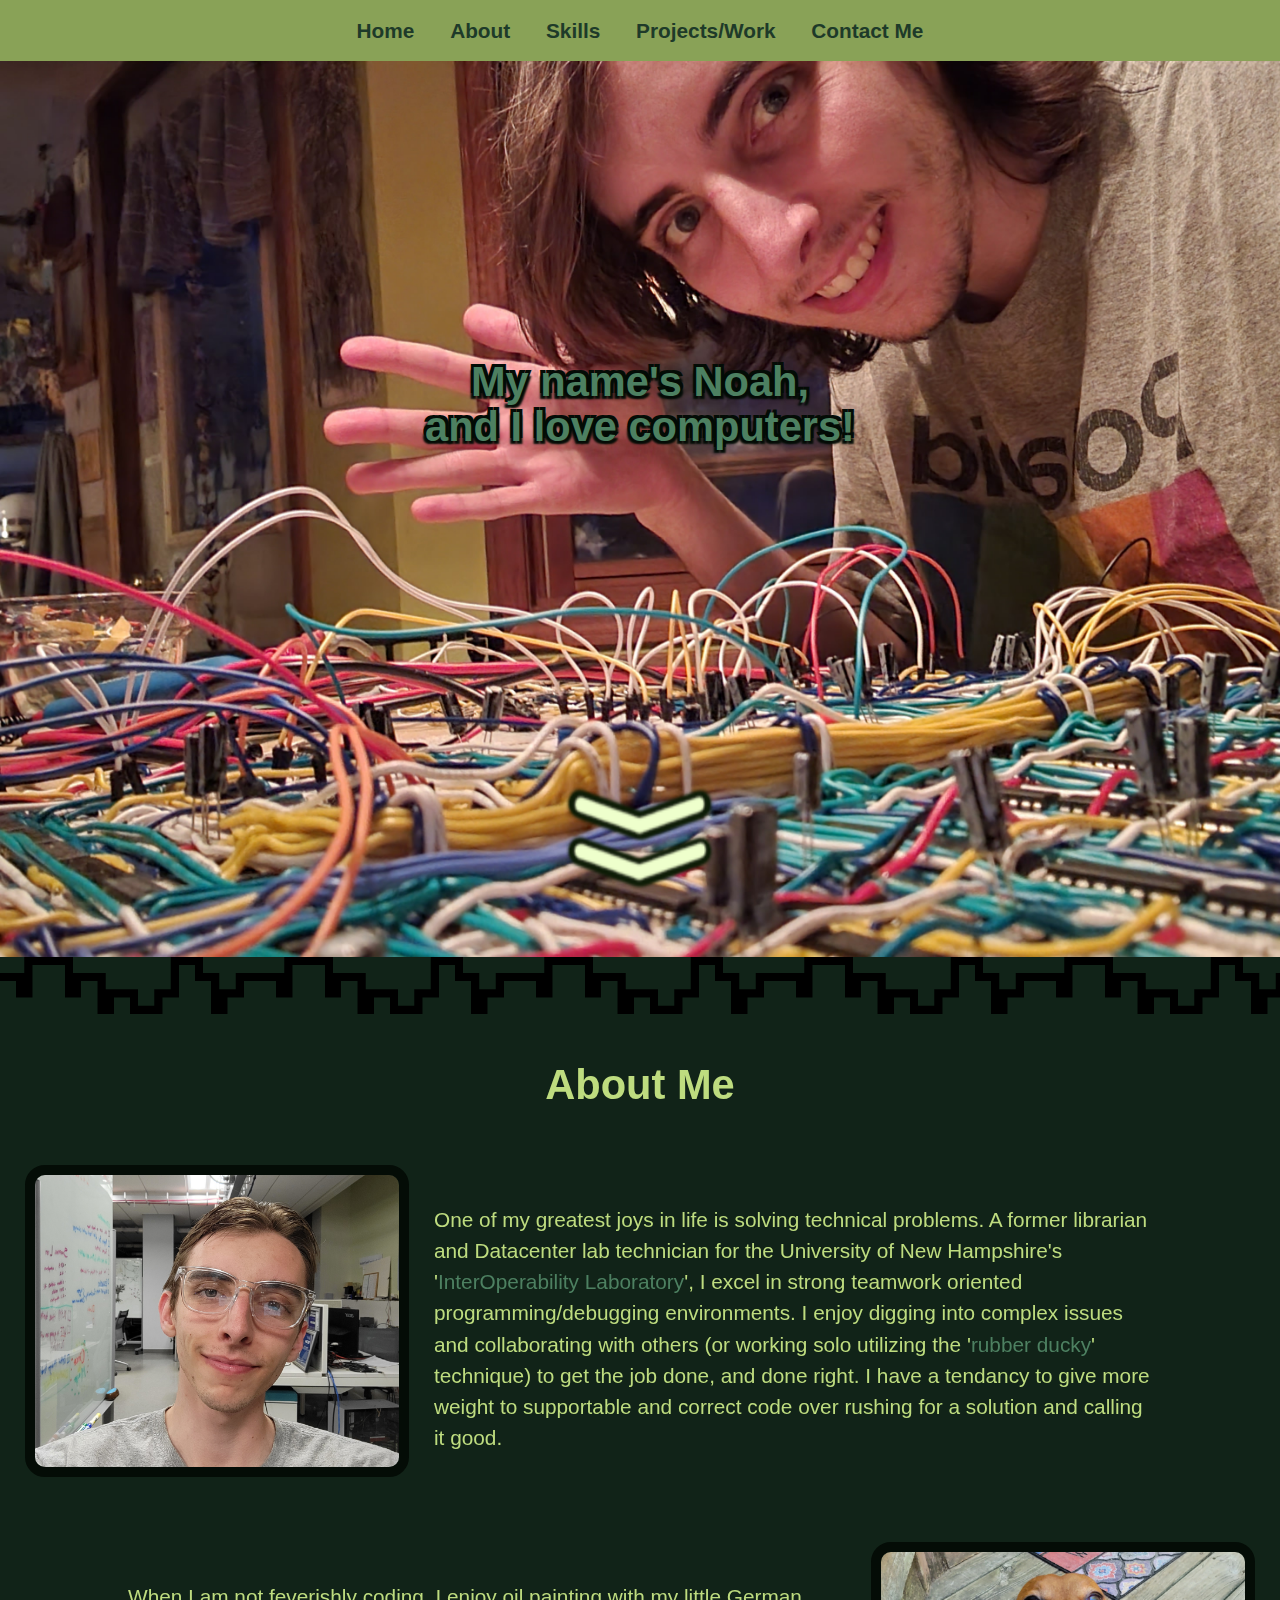
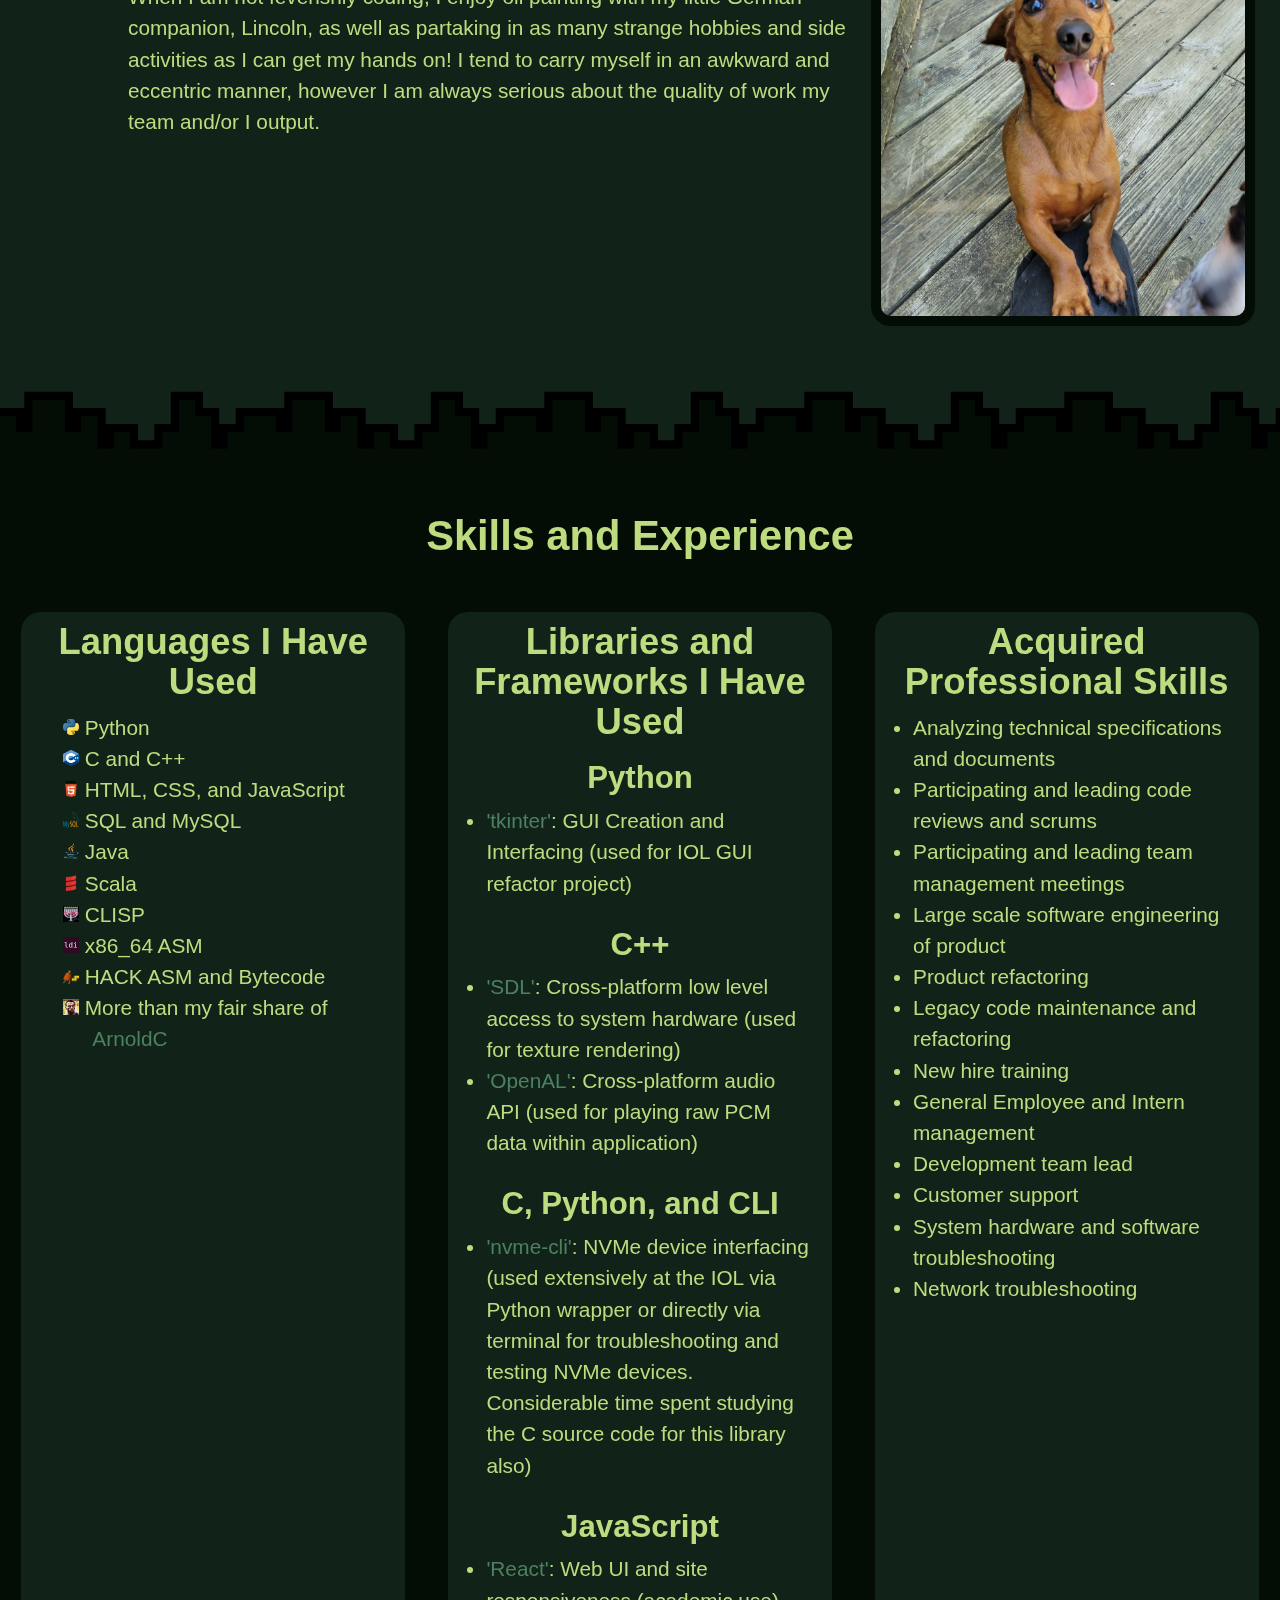
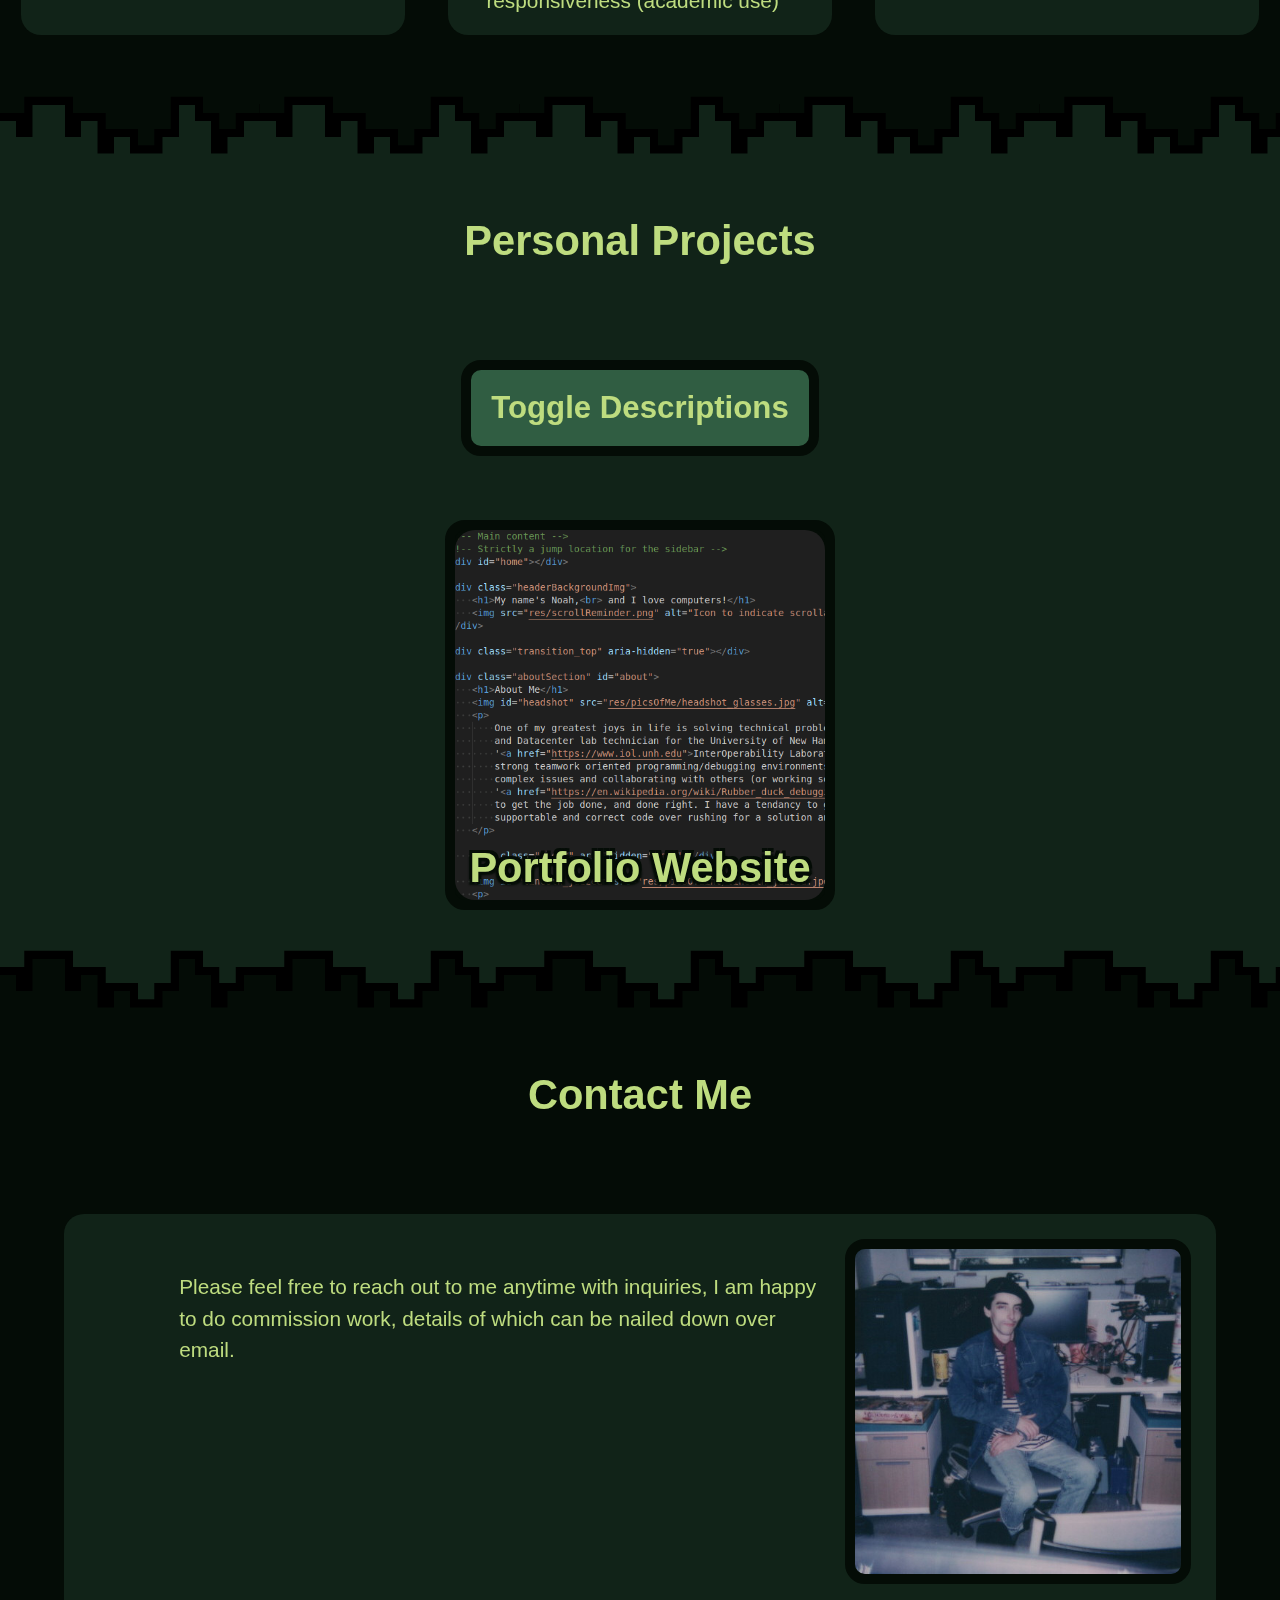
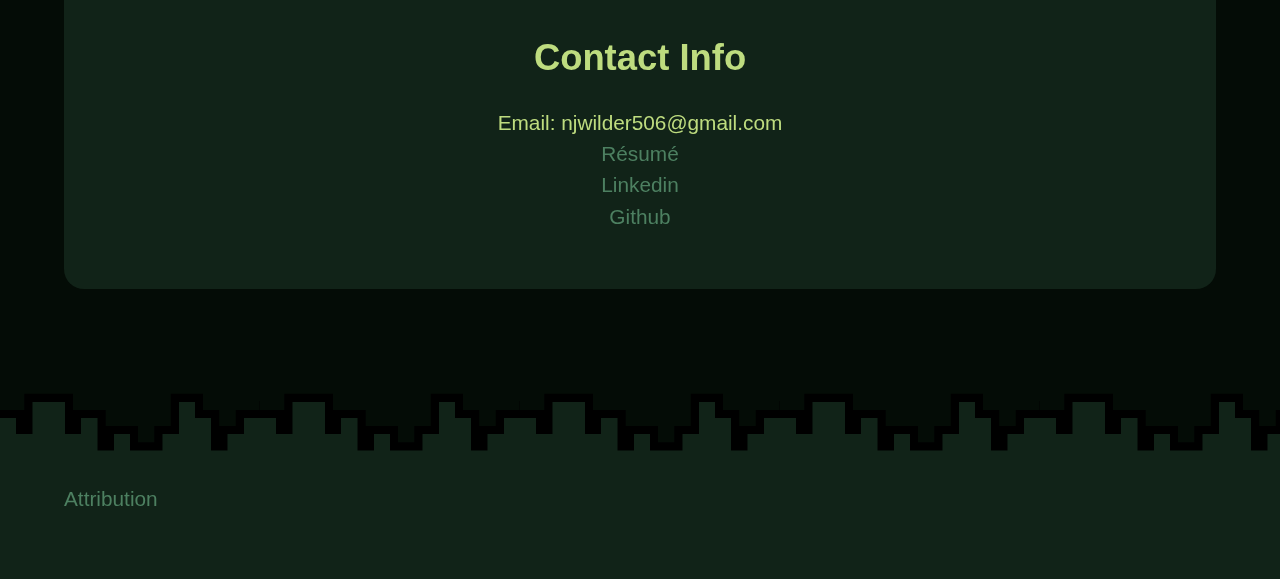
<file: index.html>
<!DOCTYPE html>
<html lang="en-US">
    <head>
        <meta charset="utf-8">
        <meta http-equiv="X-UA-Compatible" content="IE=edge">
        <meta name="description" content="">
        <meta name="viewport" content="width=device-width, initial-scale=1">
        <title>Noah Wilder - Portfolio</title>
        <link rel="stylesheet" href="style.css">
    </head>
    <body>

        <!-- Navigation -->
        <nav class="header_nav">
            <ul>
                <li><a href="#home"    >Home</a></li>
                <li><a href="#about"   >About</a></li>
                <li><a href="#skills"  >Skills</a></li>
                <li><a href="#projects">Projects/Work</a></li>
                <li><a href="#contact" >Contact Me</a></li>
            </ul>
        </nav>

        <button class="hamburger" id="hamburger" value="closed" onclick="toggleHamburger()">
            <div class="bar" aria-hidden="true"></div>
            <div class="bar" aria-hidden="true"></div>
            <div class="bar" aria-hidden="true"></div>
        </button>
        <aside class="sidebar" id="sidebar">
            <h1>Menu</h1>
            <nav>
                <ul>
                    <li><a href="#home"     onclick="toggleHamburger()">Home</a></li>
                    <li><a href="#about"    onclick="toggleHamburger()">About</a></li>
                    <li><a href="#skills"   onclick="toggleHamburger()">Skills</a></li>
                    <li><a href="#projects" onclick="toggleHamburger()">Projects/Work</a></li>
                    <li><a href="#contact"  onclick="toggleHamburger()">Contact Me</a></li>
                </ul>
            </nav>
        </aside>

        <!-- Main content -->
        <!-- Strictly a jump location for the sidebar -->
        <div id="home"></div>

        <div class="headerBackgroundImg">
            <h1>My name's Noah,<br> and I love computers!</h1>
            <img src="res/scrollReminder.png" alt="Icon to indicate scrollability of webpage." aria-hidden="true">
        </div>

        <div class="transition_top" aria-hidden="true"></div>

        <div class="aboutSection" id="about">
            <h1>About Me</h1>
            <img id="headshot" src="res/picsOfMe/headshot_glasses.jpg" alt="A headshot of Noah smiling with glasses on.">
            <p>
                One of my greatest joys in life is solving technical problems. A former librarian 
                and Datacenter lab technician for the University of New Hampshire's 
                '<a href="https://www.iol.unh.edu">InterOperability Laboratory</a>', I excel in 
                strong teamwork oriented programming/debugging environments. I enjoy digging into 
                complex issues and collaborating with others (or working solo utilizing the 
                '<a href="https://en.wikipedia.org/wiki/Rubber_duck_debugging">rubber ducky</a>' technique) 
                to get the job done, and done right. I have a tendancy to give more weight to 
                supportable and correct code over rushing for a solution and calling it good.
            </p>

            <div class="clear" aria-hidden="true"></div>

            <img id="lincoln_jazzed" src="res/picsOfLinc/lincoln_jazzed.jpg" alt="A very happy dachshund (Lincoln). His eyes are gleaming and his tongue is sticking out.">
            <p>
                When I am not feverishly coding, I enjoy oil painting with my little German companion, Lincoln, 
                as well as partaking in as many strange hobbies and side activities as I can get my hands on! I 
                tend to carry myself in an awkward and eccentric manner, however I am always serious about the 
                quality of work my team and/or I output.
            </p>
            <!-- <p>If you want to get to know more about me: 
                <a href="subpages/about_detailed.html">
                    <span class="desktopText">CLICK HERE!</span>
                    <span class="mobileText">TAP HERE!</span> 
                </a>
            </p> -->

            <div class="clear" aria-hidden="true"></div>

        </div>

        <div class="transition_middle_1"></div>

        <!-- Todo: Have these sections split into separate columns if resolution is wide enough -->
        <div class="skillsSection" id="skills">
            <h1>Skills and Experience</h1>

            <div class="skills_panels">

                <div class="skills_languages">
                    <h2>Languages I Have Used</h2>
                    <ul>
                        <li><img src="res/icon/py.png"      aria-hidden="true"> Python</li>
                        <li><img src="res/icon/cpp.png"     aria-hidden="true"> C and C++</li>
                        <li><img src="res/icon/HTML5.png"   aria-hidden="true"> HTML, CSS, and JavaScript</li>
                        <li><img src="res/icon/mysql.png"   aria-hidden="true"> SQL and MySQL</li>
                        <li><img src="res/icon/java.png"    aria-hidden="true"> Java</li>
                        <li><img src="res/icon/scala.png"   aria-hidden="true"> Scala</li>
                        <li><img src="res/icon/clisp.png"   aria-hidden="true"> CLISP</li>
                        <li><img src="res/icon/asm.png"     aria-hidden="true"> x86_64 ASM</li>
                        <li><img src="res/icon/HACK.png"    aria-hidden="true"> HACK ASM and Bytecode</li>
                        <li><img src="res/icon/arnoldc.png" aria-hidden="true"> More than my fair share of <a href="https://lhartikk.github.io/ArnoldC/">ArnoldC</a></li>
                    </ul>
                </div>

                <div class="skills_libraries">
                    <h2>Libraries and Frameworks I Have Used</h2>

                    <h3>Python</h3>
                    <ul>
                        <li>
                            <a href="https://docs.python.org/3/library/tkinter.html">'tkinter'</a>: GUI 
                            Creation and Interfacing (used for IOL GUI refactor project)
                        </li>
                    </ul>

                    <h3>C++</h3>
                    <ul>
                        <li>
                            <a href="https://www.libsdl.org/">'SDL'</a>: Cross-platform low level access 
                            to system hardware (used for texture rendering)
                        </li>
                        <li>
                            <a href="https://www.openal.org/">'OpenAL'</a>: Cross-platform audio API 
                            (used for playing raw PCM data within application)
                        </li>
                    </ul>

                    <h3>C, Python, and CLI</h3>
                    <ul>
                        <li>
                            <a href="https://github.com/linux-nvme/nvme-cli">'nvme-cli'</a>: NVMe device 
                            interfacing (used extensively at the IOL via Python wrapper or directly via 
                            terminal for troubleshooting and testing NVMe devices. Considerable time spent 
                            studying the C source code for this library also)
                        </li>
                    </ul>

                    <h3>JavaScript</h3>
                    <ul>
                        <li>
                            <a href="https://react.dev/">'React'</a>: Web UI and site responsiveness 
                            (academic use)
                        </li>
                    </ul>
                </div>

                <div class="skills_professional">
                    <h2>Acquired Professional Skills</h2>
                    <ul>
                        <li>Analyzing technical specifications and documents</li>
                        <li>Participating and leading code reviews and scrums</li>
                        <li>Participating and leading team management meetings</li>
                        <li>Large scale software engineering of product</li>
                        <li>Product refactoring</li>
                        <li>Legacy code maintenance and refactoring</li>
                        <li>New hire training</li>
                        <li>General Employee and Intern management</li>
                        <li>Development team lead</li>
                        <li>Customer support</li>
                        <li>System hardware and software troubleshooting</li>
                        <li>Network troubleshooting</li>
                    </ul>
                </div>

            </div>

        </div>

        <div class="transition_middle_2" aria-hidden="true"></div>

        <div class="projectsSection" id="projects">
            <h1>Personal Projects</h1>
            <button id="projectDescriptionButton" value="disabled" onclick="toggleDescriptions()">Toggle Descriptions</button>

            <div class="projects_grid">
                <!-- Add video game from scratch project -->

                <!-- <a class="projectItem" id="proj_hackArchitecture" href="index.html">
                    <h3>HACK System Architecture</h3>
                    <img id="imgTest" src="res/picsOfProjects/hack_system/breadboard_topdown.jpg" alt="A top-down view of breadboards and makeshift circuitry.">
                    <p>
                        My foray into the hardware side of computing. I wanted to learn more about what makes 
                        computers compute more intimately.
                        <br>
                        <span class="mobileText">Tap</span>
                        <span class="desktopText">Click</span> 
                        to learn more!
                    </p>
                </a> -->

                <!-- <a class="projectItem" id="proj_tf2Randomizer" href="index.html">
                    <h3>'TF2' Loadout Generator</h3>
                    <img src="res/picsOfLinc/lincoln_jazzed.jpg" alt="">
                    <p>
                        A website I made to practice HTML, CSS, and JavaScript. Random loadout 
                        generator for the videogame 'Team Fortress 2'. 
                        <br>
                        <span class="mobileText">Tap</span>
                        <span class="desktopText">Click</span> 
                        to learn more!
                    </p>
                </a> -->
                <a class="projectItem" id="proj_portfolio" href="https://github.com/njwilder/portfolio-website">
                    <h3>Portfolio Website</h3>
                    <img src="res/picsOfProjects/portfolio_project.png" alt="">
                    <p>
                        This portfolio website you are currently on! The goal was to refamiliarize with 
                        HTML, CSS, and JavaScript as well as trying website hosting via 'Github Pages'. 
                        <br>
                        <span class="mobileText">Tap</span>
                        <span class="desktopText">Click</span> 
                        to learn more!
                    </p>
                </a>
                <!-- <a class="projectItem" id="proj_iol" href="projects/iol.html">
                    <h3>The IOL</h3>
                    <img src="res/picsOfMe/french.jpg" alt="Noah wearing a beret and an ascot celebrating Bastille day while sitting at a desk.">
                    <p>
                        An exploration of some of my efforts, things I learned, and my experiences 
                        during my 2 years at the IOL. 
                        <br>
                        <span class="mobileText">Tap</span>
                        <span class="desktopText">Click</span> 
                        to learn more!
                    </p>
                </a> -->
            </div>
        </div>

        <div class="transition_middle_1" aria-hidden="true"></div>

        <div class="contactSection" id="contact">
            <h1>Contact Me</h1>
            <div class="contact_info">
                <img src="res/picsOfMe/french.jpg" alt="">
                <p>
                    Please feel free to reach out to me anytime with inquiries, I am happy 
                    to do commission work, details of which can be nailed down over email.
                </p>
                
                <div class="clear" aria-hidden="true"></div>

                <h2>Contact Info</h2>
                <ul>
                    <li>Email: njwilder506@gmail.com</li>
                    <li><a href="https://drive.google.com/file/d/1Mmbkk-rxpoCyG_BOURfvV5lFJB5aDD6F/view?usp=sharing">Résumé</a></li>
                    <li><a href="https://www.linkedin.com/in/noah-wilder-9005662b3/">Linkedin</a></li>
                    <li><a href="https://github.com/njwilder">Github</a></li>
                </ul>
            </div>
        </div>

        <div class="transition_middle_2" aria-hidden="true"></div>

        <div class="footer">
            <a href="subpages/attributions.html">Attribution</a>
        </div>

    </body>

    <script src="app.js"></script>

</html>
</file>
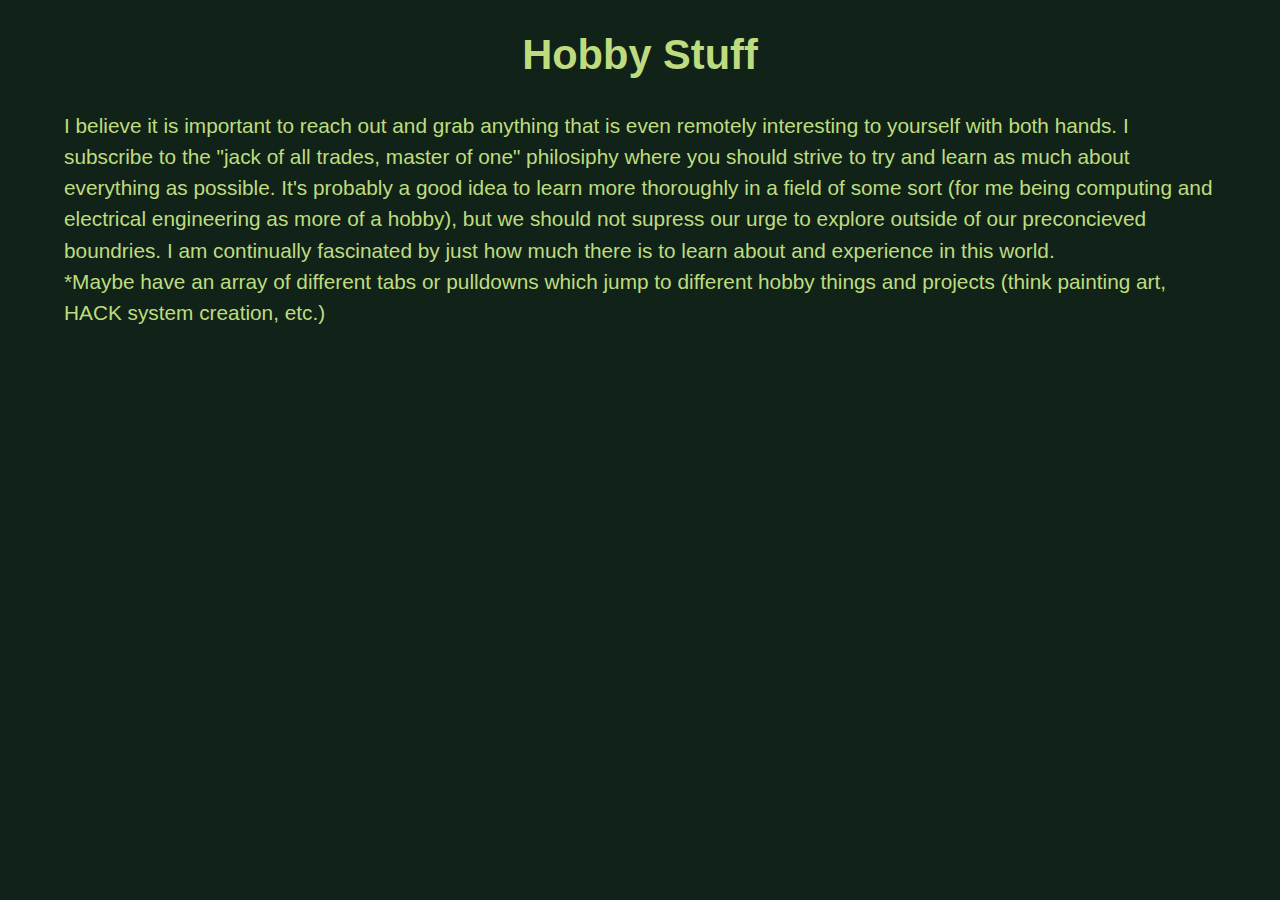
<file: hobby_stuff.html>
<!DOCTYPE html>
<html lang="en-US">
    <head>
        <meta charset="utf-8">
        <meta http-equiv="X-UA-Compatible" content="IE=edge">
        <meta name="description" content="">
        <meta name="viewport" content="width=device-width, initial-scale=1">
        <title>Hobby Stuff</title>
        <link rel="stylesheet" href="style.css">
    </head>
    <body>
        <div id="about-page">
            <h1 id="about-header">Hobby Stuff</h1>
            <p>
                I believe it is important to reach out and grab anything that is even remotely 
                interesting to yourself with both hands. I subscribe to the "jack of all trades, 
                master of one" philosiphy where you should strive to try and learn as much about 
                everything as possible. It's probably a good idea to learn more thoroughly in 
                a field of some sort (for me being computing and electrical engineering as more of 
                a hobby), but we should not supress our urge to explore outside of our preconcieved 
                boundries. I am continually fascinated by just how much there is to learn about 
                and experience in this world.
            </p>
            <p>
                *Maybe have an array of different tabs or pulldowns which jump to different hobby things and projects (think painting art, HACK system creation, etc.)
            </p>
        </div>

        <!-- JS Code -->
        <!-- <script src="/app.js"></script> -->

    </body>
</html>
</file>
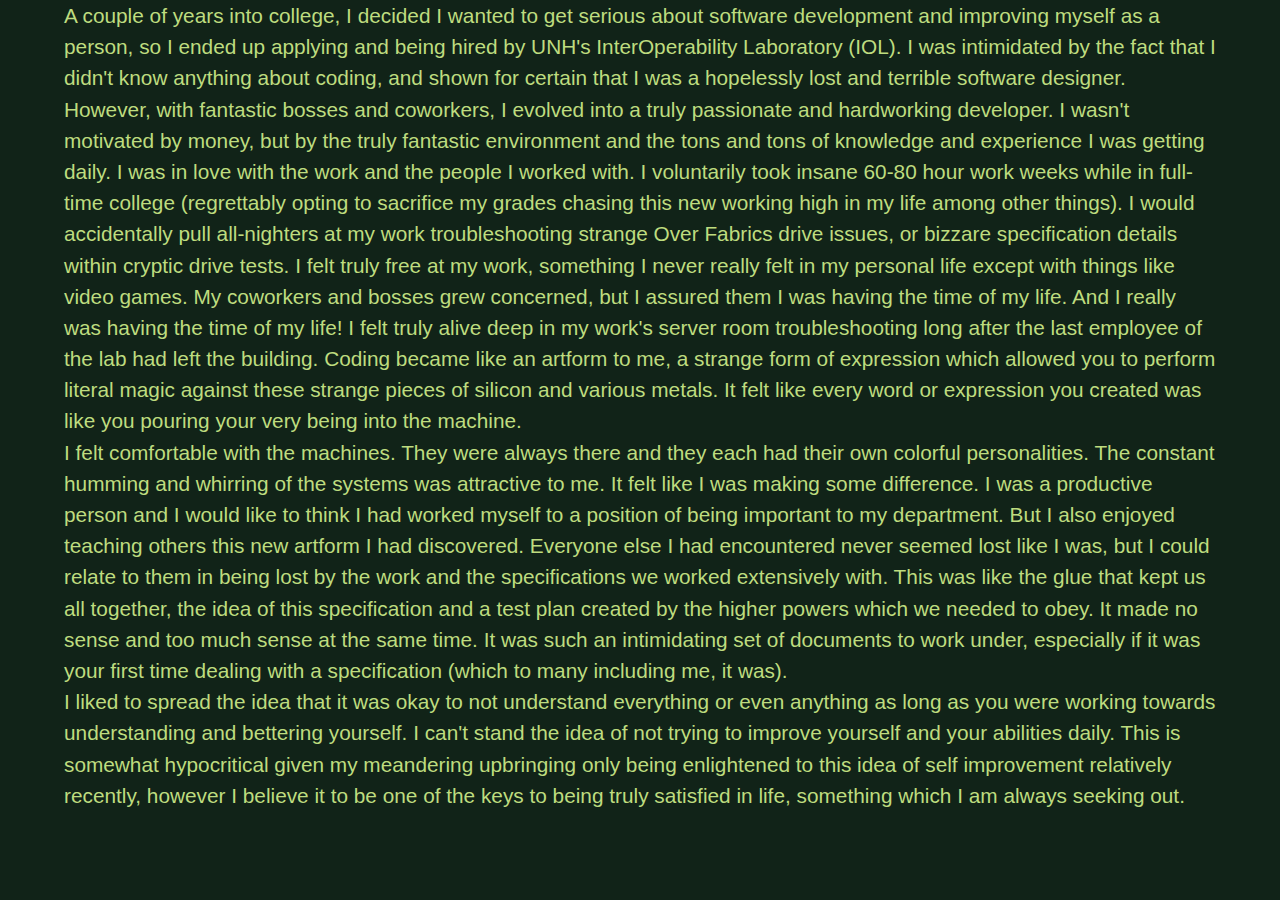
<file: projects/iol.html>
<!DOCTYPE html>
<html lang="en-US">
    <head>
        <meta charset="utf-8">
        <meta http-equiv="X-UA-Compatible" content="IE=edge">
        <meta name="description" content="">
        <meta name="viewport" content="width=device-width, initial-scale=1">
        <title>Noah Wilder - Portfolio</title>
        <link rel="stylesheet" href="../style.css">
    </head>
    <body>
        <!-- This is cut from about_detailed, add more and change stuff a bit -->
        <p>
            A couple of years into college, I decided I wanted to get serious about software development 
            and improving myself as a person, so I ended up applying and being hired by UNH's InterOperability 
            Laboratory (IOL). I was intimidated by the fact that I didn't know anything about coding, and shown 
            for certain that I was a hopelessly lost and terrible software designer. 
            However, with fantastic bosses and coworkers, I evolved into a truly passionate and hardworking 
            developer. I wasn't motivated by money, but by the truly fantastic environment and 
            the tons and tons of knowledge and experience I was getting daily. I was in love with the 
            work and the people I worked with. I voluntarily took insane 60-80 hour work weeks while in 
            full-time college (regrettably opting to sacrifice my grades chasing this new working high 
            in my life among other things). I would accidentally pull all-nighters at my work troubleshooting strange 
            Over Fabrics drive issues, or bizzare specification details within cryptic drive tests. 
            I felt truly free at my work, something I never really felt in my personal life except with 
            things like video games. My coworkers and bosses grew concerned, but I assured them I was 
            having the time of my life. And I really was having the time of my life! I felt truly 
            alive deep in my work's server room troubleshooting long after the last employee of the 
            lab had left the building. Coding became like an artform to me, a strange form of expression 
            which allowed you to perform literal magic against these strange pieces of silicon and various 
            metals. It felt like every word or expression you created was like you pouring your very being 
            into the machine.
        </p>
        <p>
            I felt comfortable with the machines. They were always there and 
            they each had their own colorful personalities. The constant humming and whirring of the systems 
            was attractive to me. It felt like I was making some difference. I was a productive person and I 
            would like to think I had worked myself to a position of being important to my department. But I 
            also enjoyed teaching others this new artform I had discovered. Everyone else I had encountered 
            never seemed lost like I was, but I could relate to them in being lost by the work and the 
            specifications we worked extensively with. This was like the glue that kept us all together, the 
            idea of this specification and a test plan created by the higher powers which we needed to obey.
            It made no sense and too much sense at the same time. It was such an intimidating set of documents 
            to work under, especially if it was your first time dealing with a specification (which to many 
            including me, it was). 
        </p>
        <p>
            I liked to spread the idea that it was okay to not understand everything or even anything as long 
            as you were working towards understanding and bettering yourself. I can't stand the idea of not 
            trying to improve yourself and your abilities daily. This is somewhat hypocritical given my 
            meandering upbringing only being enlightened to this idea of self improvement relatively recently, 
            however I believe it to be one of the keys to being truly satisfied in life, something which I am 
            always seeking out.
        </p>
    </body>
</html>
</file>
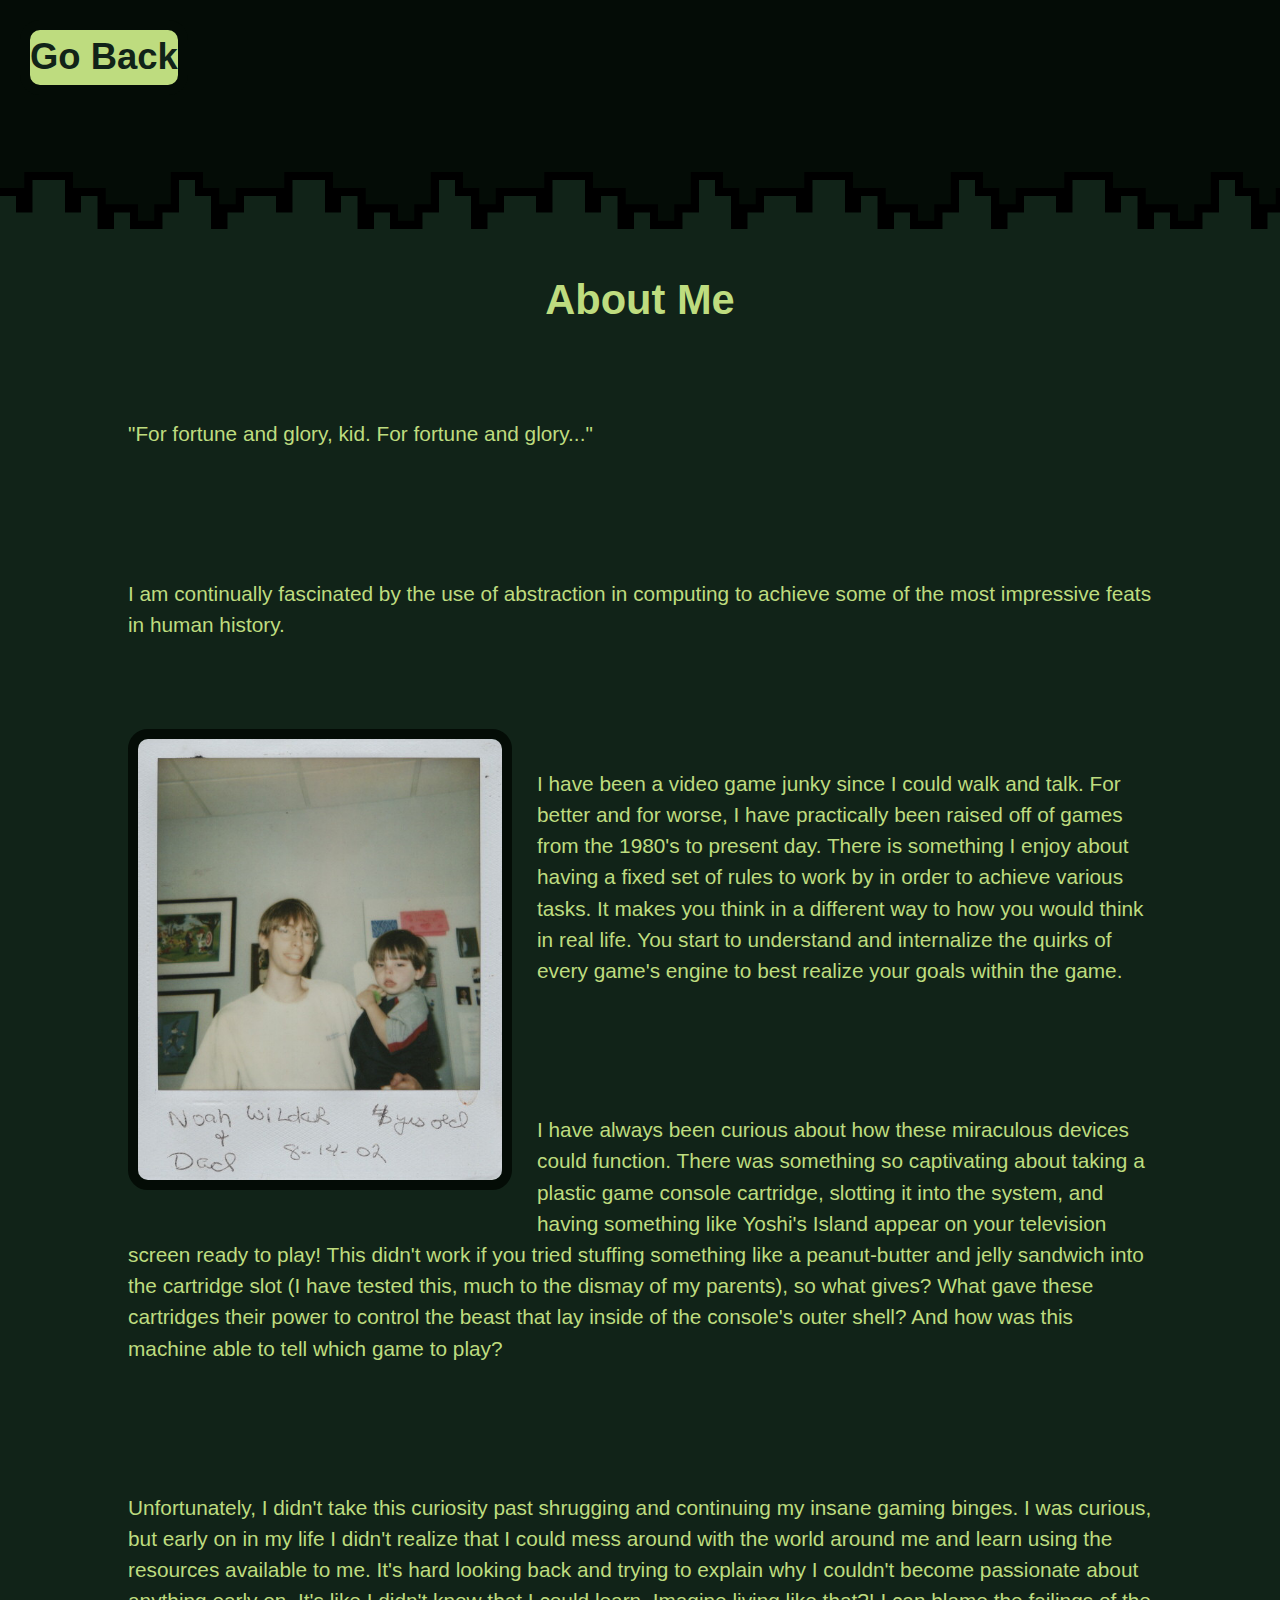
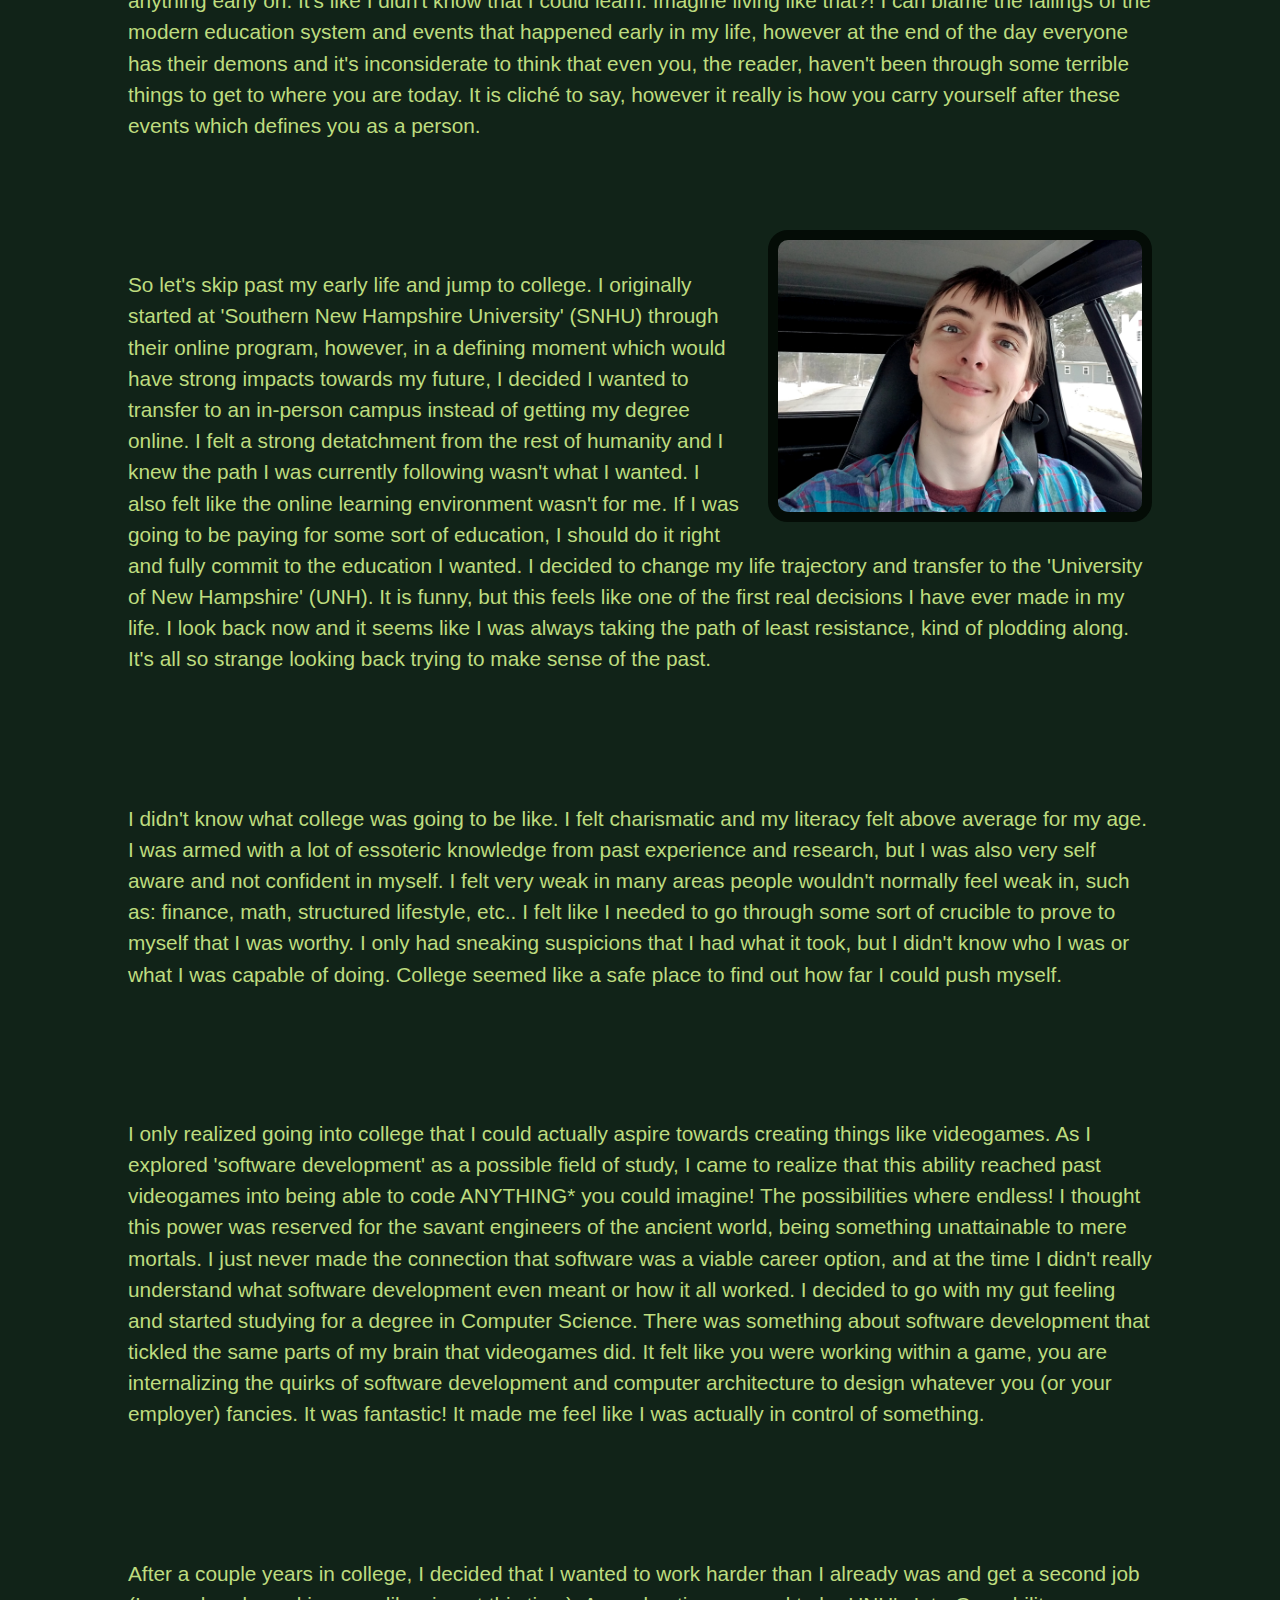
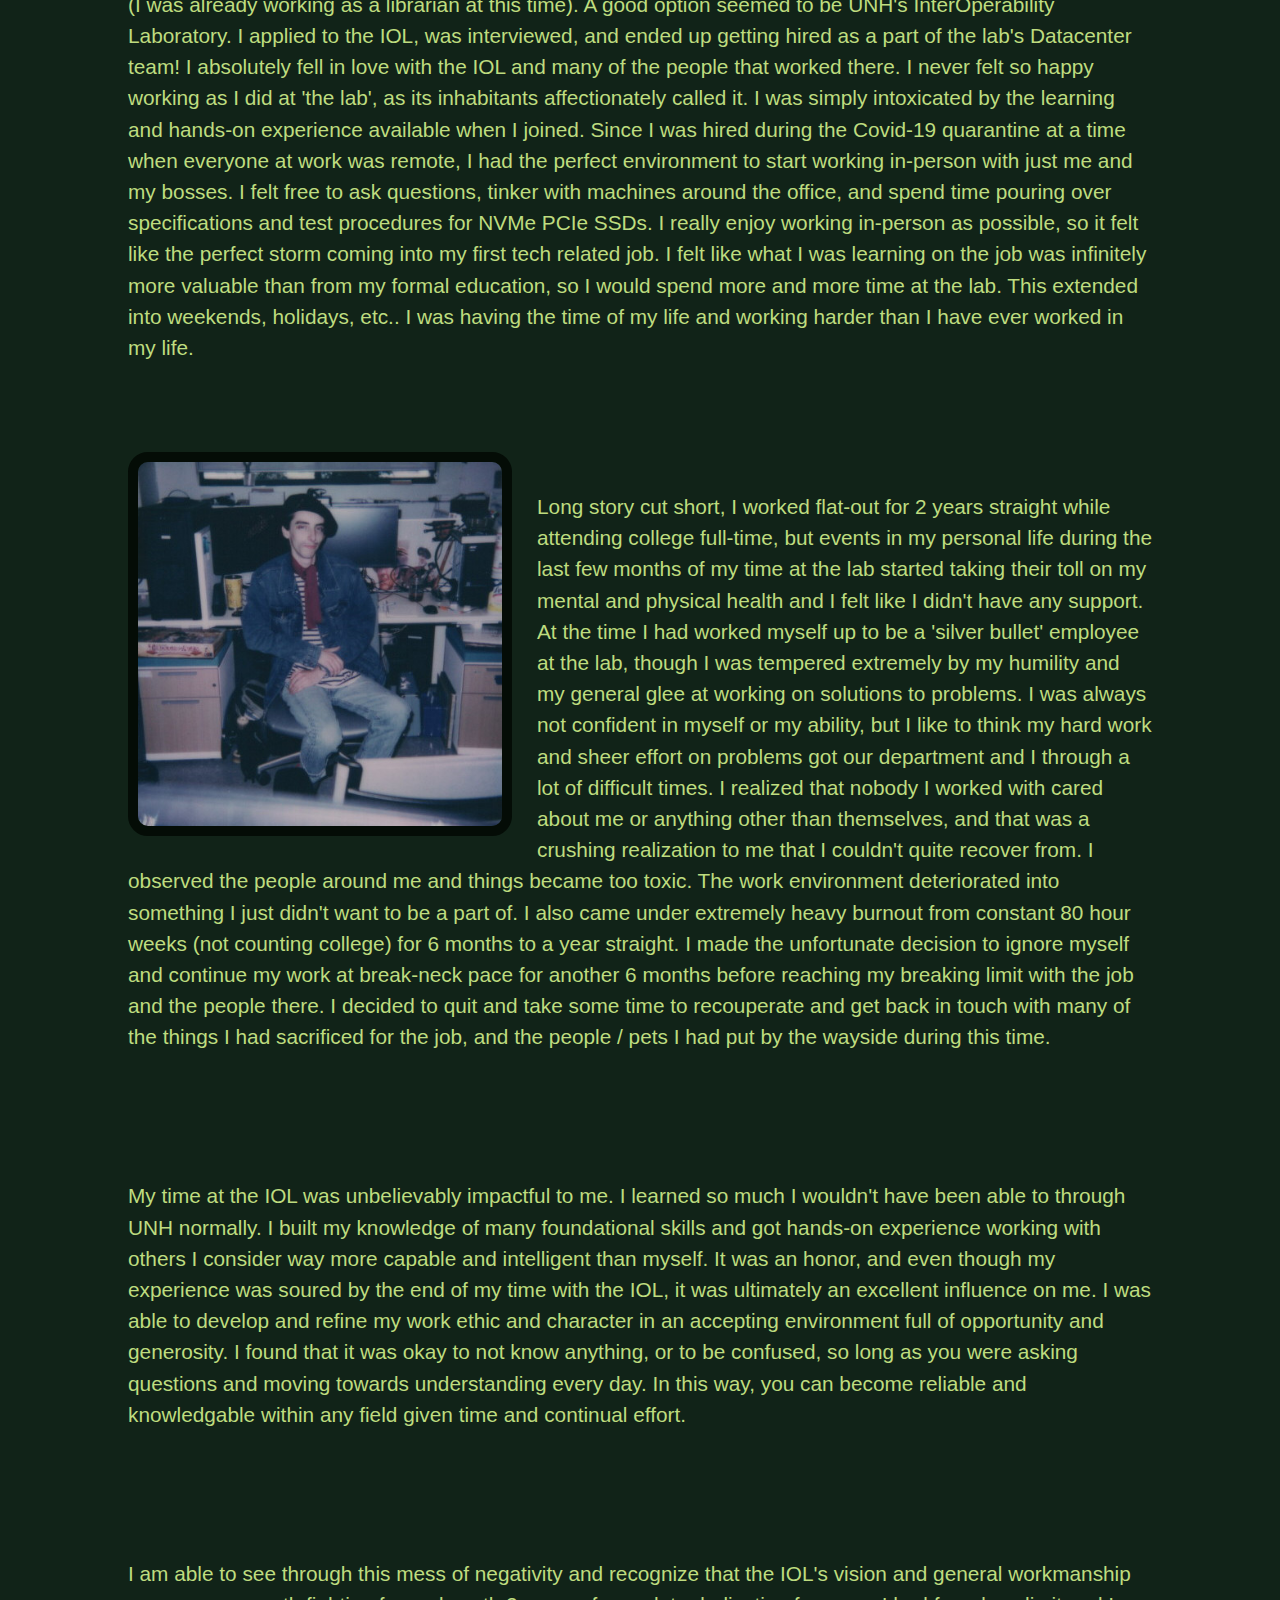
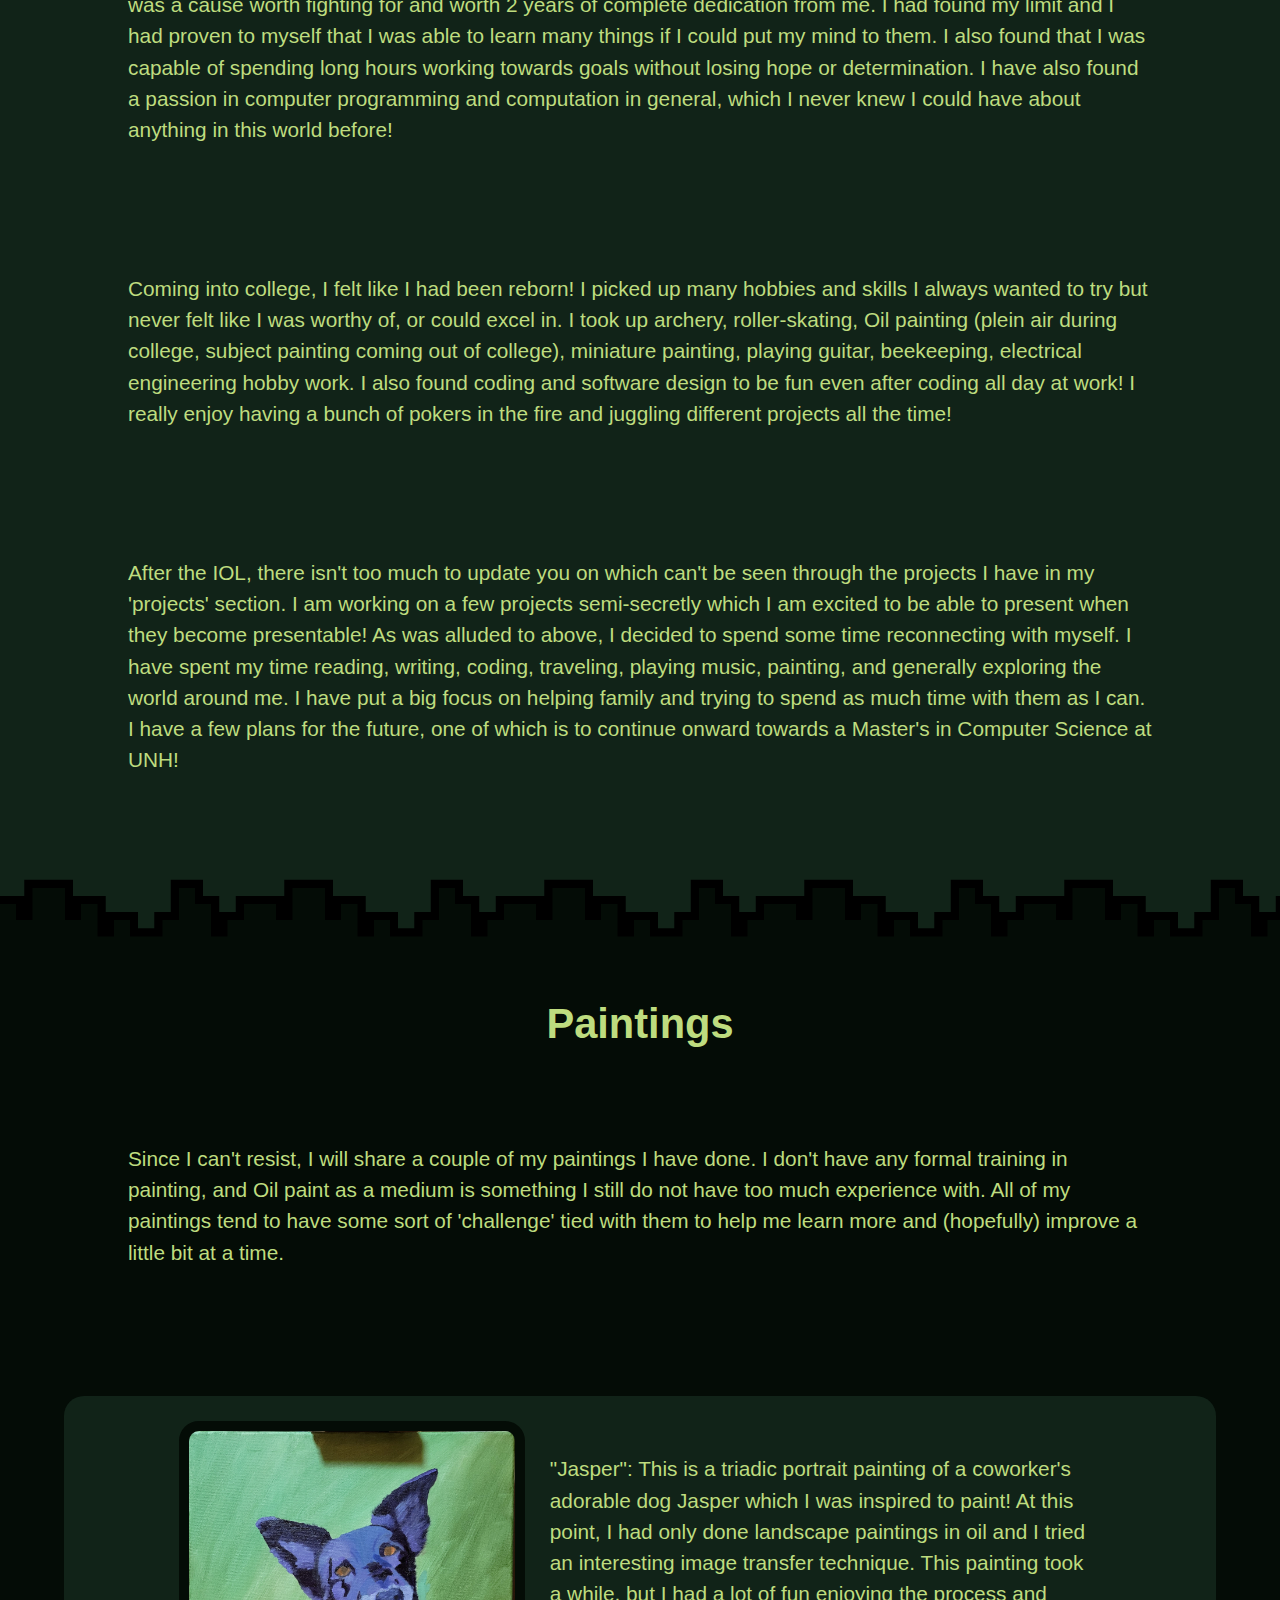
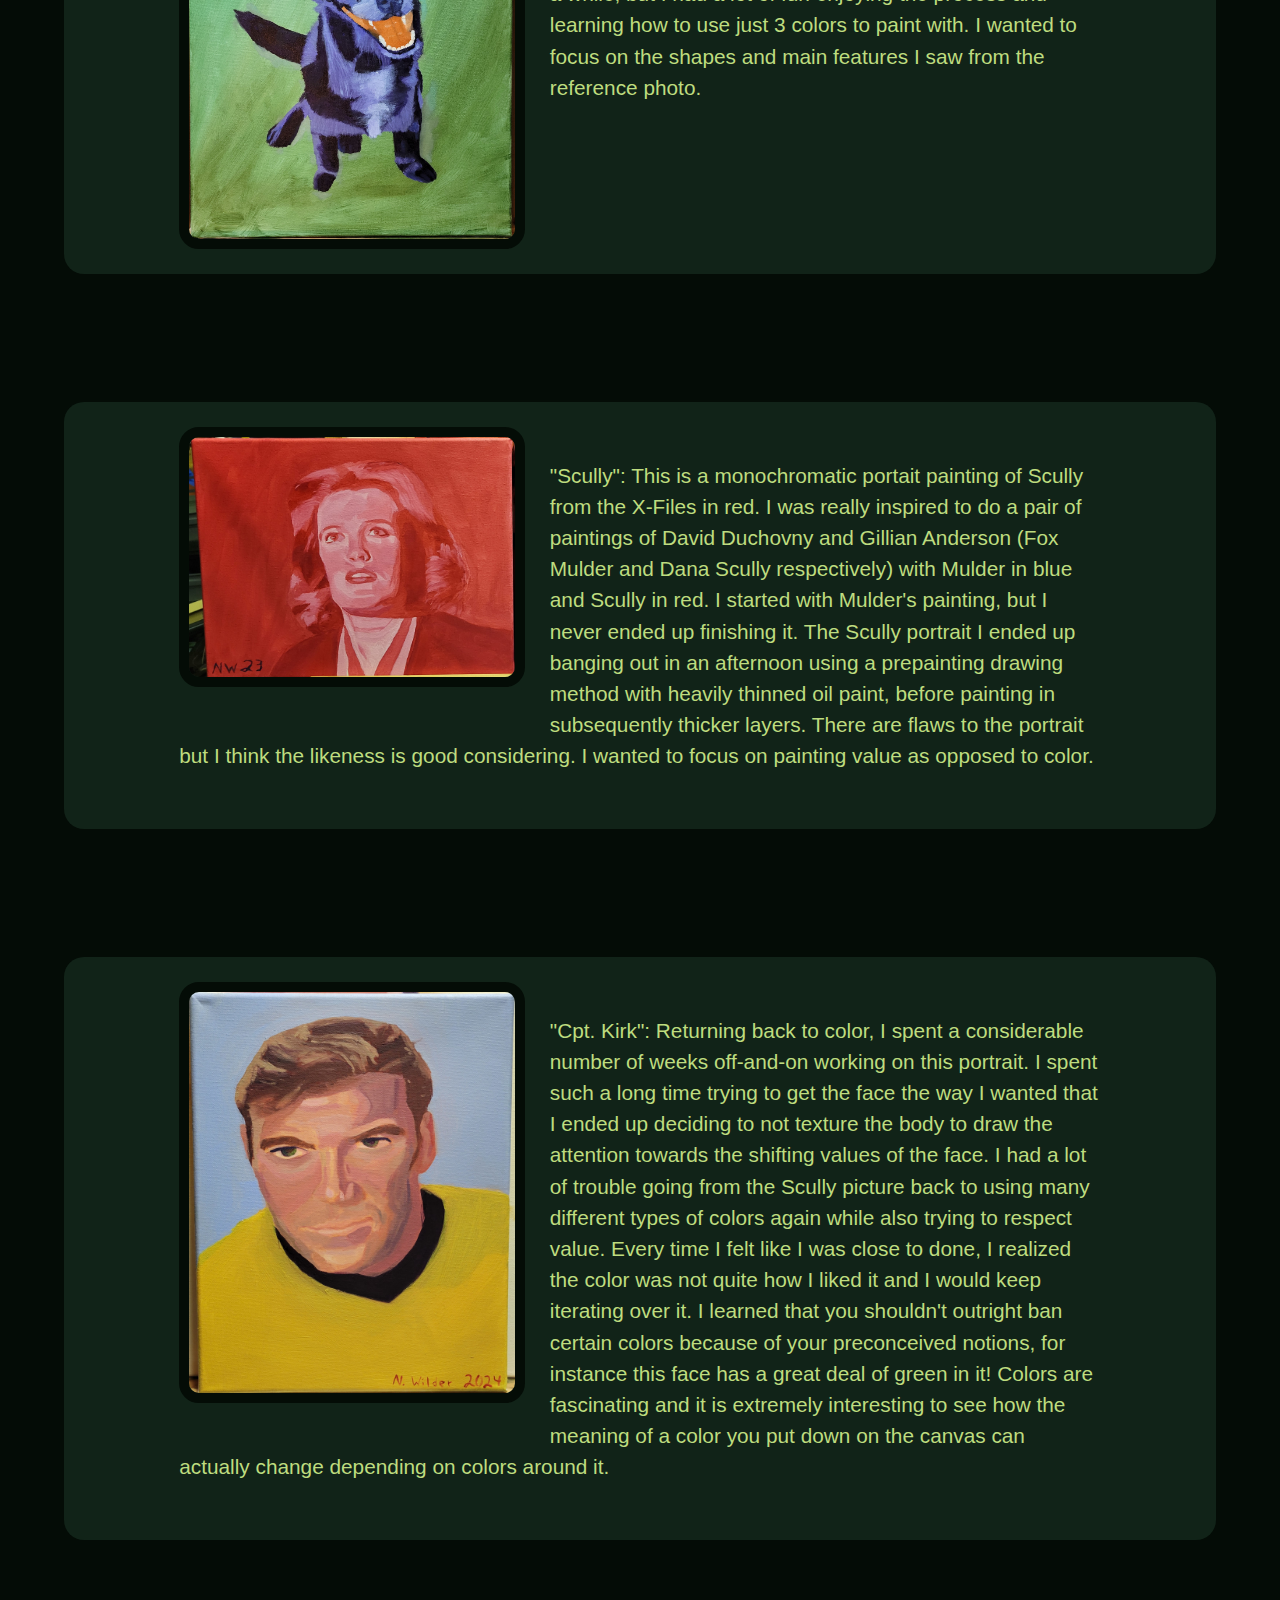
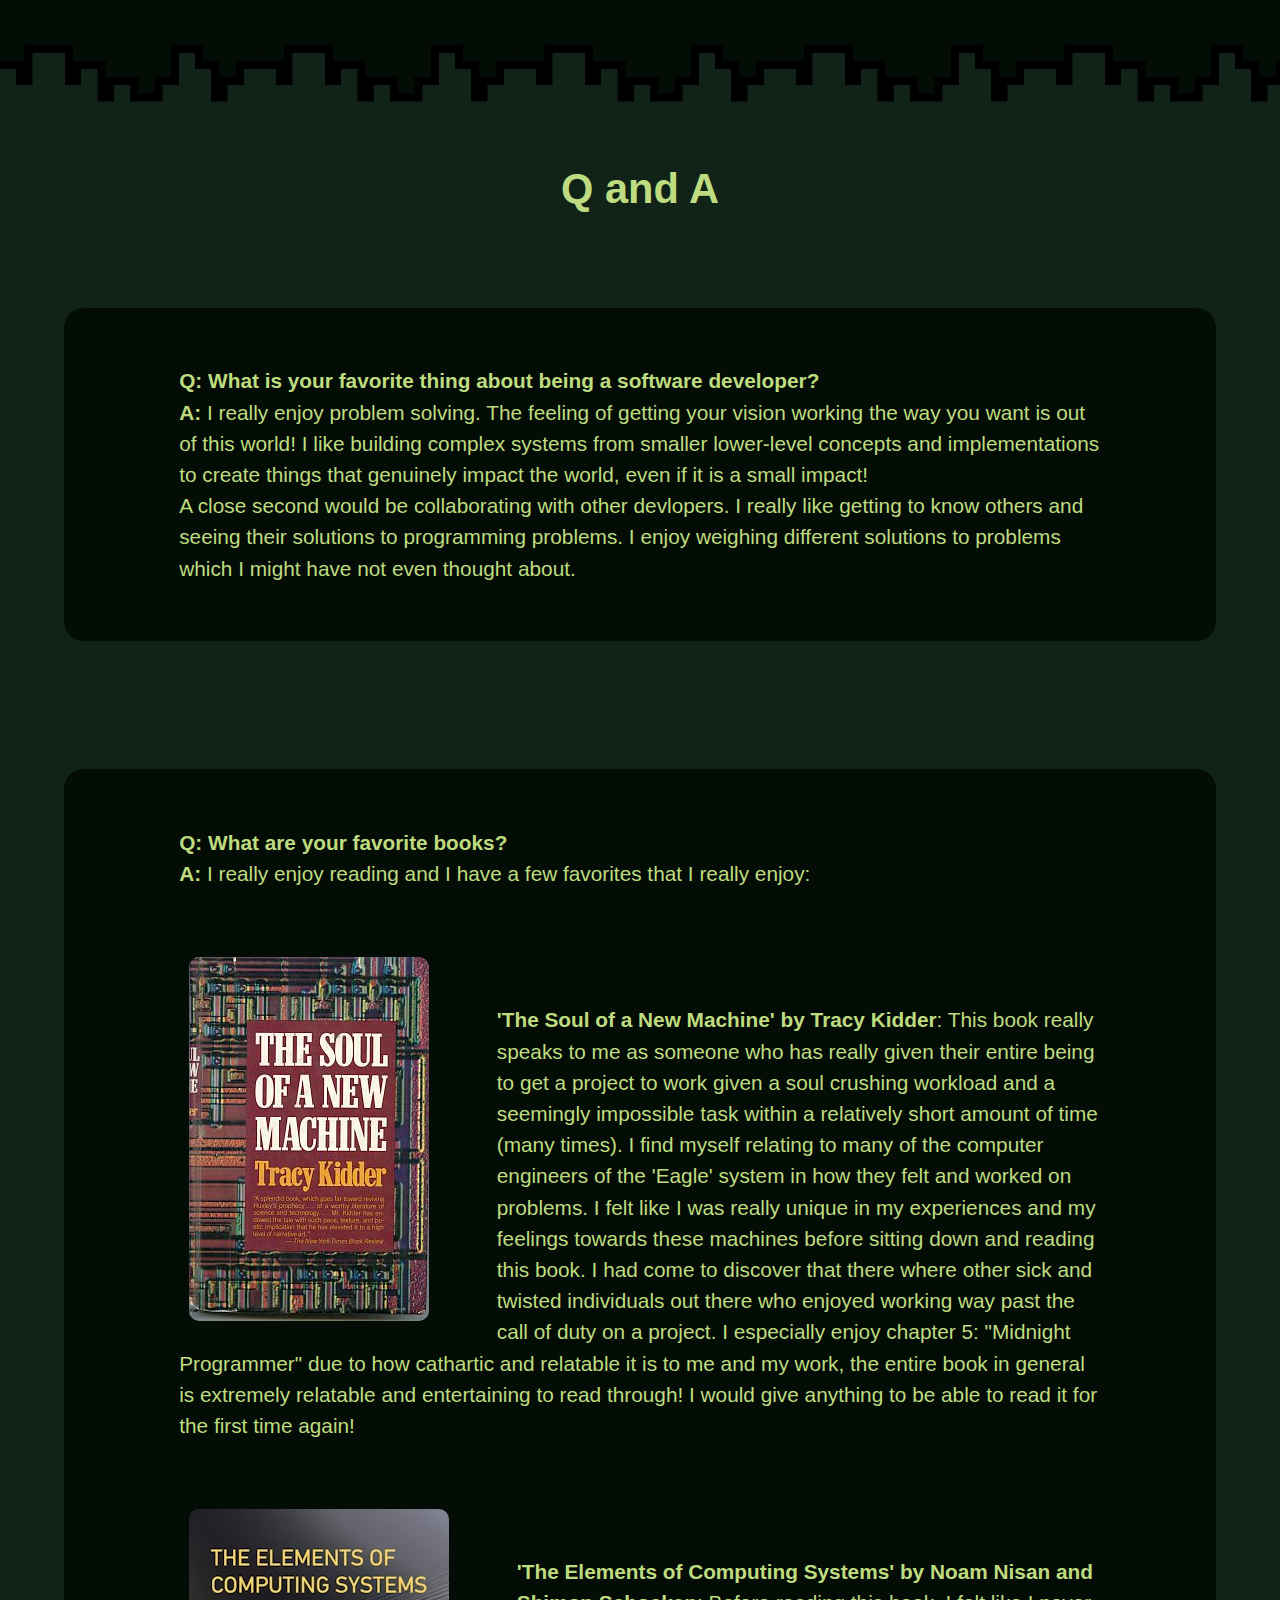
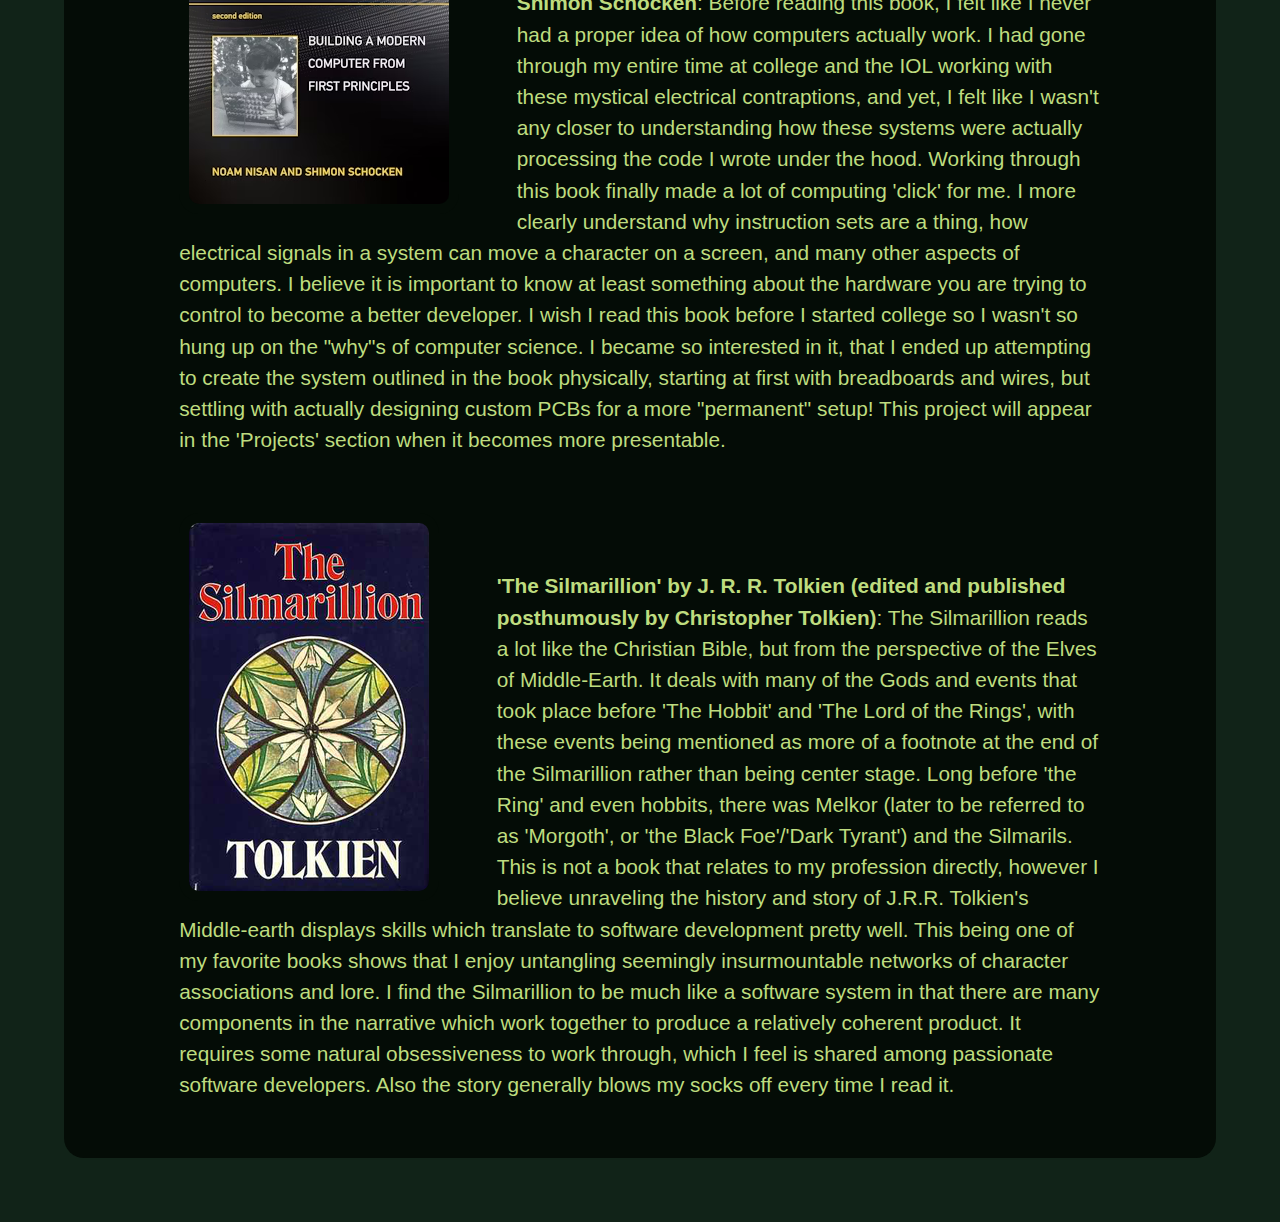
<file: subpages/about_detailed.html>
<!DOCTYPE html>
<html lang="en-US">
    <head>
        <meta charset="utf-8">
        <meta http-equiv="X-UA-Compatible" content="IE=edge">
        <meta name="description" content="">
        <meta name="viewport" content="width=device-width, initial-scale=1">
        <title>Noah Wilder - Portfolio</title>
        <link rel="stylesheet" href="../style.css">
    </head>
    <body class="aboutPage">

        <div class="aboutDetailedHeader">
            <a class="backLink" href="../index.html">Go Back</a>
        </div>

        <div class="transition_top" aria-hidden="true"></div>

        <div class="aboutMe">
            <h1>About Me</h1>
            <p>
                "For fortune and glory, kid. For fortune and glory..."
            </p>
            <p>
                I am continually fascinated by the use of abstraction in computing to achieve some of 
                the most impressive feats in human history.
            </p>

            <img src="../res/picsOfMe/noahDental.jpg" alt="4 year old Noah and his father at a dental office.">
            <p>
                I have been a video game junky since I could walk and talk. For better and for worse, I 
                have practically been raised off of games from the 1980's to present day. There 
                is something I enjoy about having a fixed set of rules to work by in order to achieve 
                various tasks. It makes you think in a different way to how you would think in real life.
                You start to understand and internalize the quirks of every game's engine to 
                best realize your goals within the game.
            </p>
            <p>
                I have always been curious about how these miraculous devices could function. There was 
                something so captivating about taking a plastic game console cartridge, slotting 
                it into the system, and having something like Yoshi's Island appear on your television 
                screen ready to play! This didn't work if you tried stuffing something like a 
                peanut-butter and jelly sandwich into the cartridge slot (I have tested this, much 
                to the dismay of my parents), so what gives? What gave these cartridges their power 
                to control the beast that lay inside of the console's outer shell? And how was this machine 
                able to tell which game to play?
            </p>
            <p>
                Unfortunately, I didn't take this curiosity past shrugging and continuing my insane 
                gaming binges. I was curious, but early on in my life I didn't realize that I could mess 
                around with the world around me and learn using the resources available to me. 
                It's hard looking back and trying to explain why I couldn't become passionate about 
                anything early on. It's like I didn't know that I could learn. Imagine living like that?! 
                I can blame the failings of the modern education system and events that happened early in my life,
                however at the end of the day everyone has their demons and it's inconsiderate to think that 
                even you, the reader, haven't been through some terrible things to get to where you are today. 
                It is cliché to say, however it really is how you carry yourself after these events which defines 
                you as a person.
            </p>
            <div class="clear"></div>

            <img id="noah_smart" src="../res/picsOfMe/noahSmart.jpg" alt="Noah smiling at the camera sitting in a car.">
            <p>
                So let's skip past my early life and jump to college. I originally started at 
                'Southern New Hampshire University' (SNHU) through their online program, however, in a defining 
                moment which would have strong impacts towards my future, I decided I wanted to transfer to 
                an in-person campus instead of getting my degree online. I felt a strong detatchment from the rest of 
                humanity and I knew the path I was currently following wasn't what I wanted. 
                I also felt like the online learning environment wasn't for me.
                If I was going to be paying for some sort of education, I should do it right and 
                fully commit to the education I wanted. I decided to change my life trajectory 
                and transfer to the 'University of New Hampshire' (UNH). It is funny, but this feels like 
                one of the first real decisions I have ever made in my life. I look back now and it seems 
                like I was always taking the path of least resistance, kind of plodding along. 
                It's all so strange looking back trying to make sense of the past.
            </p>
            <p>
                I didn't know what college was going to be like. I felt charismatic and my literacy 
                felt above average for my age. I was armed with a lot of essoteric knowledge from past 
                experience and research, but I was also very self aware and not confident in myself. 
                I felt very weak in many areas people wouldn't normally feel weak in, such as: finance, 
                math, structured lifestyle, etc.. I felt like I needed to go through some sort of crucible 
                to prove to myself that I was worthy. I only had sneaking suspicions that I 
                had what it took, but I didn't know who I was or what I was capable of doing. 
                College seemed like a safe place to find out how far I could push myself.
            </p>
            <p>
                I only realized going into college that I could actually aspire towards creating 
                things like videogames. As I explored 'software development' as a possible field 
                of study, I came to realize that this ability reached past videogames into being 
                able to code ANYTHING* you could imagine! The possibilities where endless!
                I thought this power was reserved for the savant engineers of the ancient world, 
                being something unattainable to mere mortals. I just never made the connection that 
                software was a viable career option, and at the time I didn't really understand what 
                software development even meant or how it all worked. I decided to go with my gut feeling and 
                started studying for a degree in Computer Science. There was something about software development that 
                tickled the same parts of my brain that videogames did. It felt like you were working 
                within a game, you are internalizing the quirks of software development and computer architecture 
                to design whatever you (or your employer) fancies. It was fantastic! It made me feel like I was 
                actually in control of something.
            </p>

            <p>
                After a couple years in college, I decided that I wanted to work harder than I already was 
                and get a second job (I was already working as a librarian at this time). 
                A good option seemed to be UNH's InterOperability Laboratory. I applied to the IOL, 
                was interviewed, and ended up getting hired as a part of the lab's Datacenter team! 
                I absolutely fell in love with the IOL and many of the people that worked there. I never felt 
                so happy working as I did at 'the lab', as its inhabitants affectionately called it. 
                I was simply intoxicated by the learning and hands-on experience available when I 
                joined. Since I was hired during the Covid-19 quarantine at a time when everyone at work 
                was remote, I had the perfect environment to start working in-person with just me and my 
                bosses. I felt free to ask questions, tinker with machines around the office, and spend 
                time pouring over specifications and test procedures for NVMe PCIe SSDs. I really enjoy 
                working in-person as possible, so it felt like the perfect storm coming into my first tech 
                related job. I felt like what I was learning on the job was infinitely more valuable than 
                from my formal education, so I would spend more and more time at the lab. This extended 
                into weekends, holidays, etc.. I was having the time of my life and working harder than I 
                have ever worked in my life.
            </p>

            <img src="../res/picsOfMe/french.jpg" alt="Noah at a desk with a beret and ascot on, celebrating Bastille day.">
            <p>
                Long story cut short, I worked flat-out for 2 years straight while attending college full-time, 
                but events in my personal life during the last few months of my time at the lab started 
                taking their toll on my mental and physical health and I felt like I didn't have any support. At 
                the time I had worked myself up to be a 'silver bullet' employee at the lab, though I was tempered 
                extremely by my humility and my general glee at working on solutions to problems. I was always 
                not confident in myself or my ability, but I like to think my hard work and sheer effort on 
                problems got our department and I through a lot of difficult times.
                I realized that nobody I worked with cared about me or anything other than themselves, and that 
                was a crushing realization to me that I couldn't quite recover from. I observed the people around me 
                and things became too toxic. The work environment deteriorated into 
                something I just didn't want to be a part of. I also came under extremely heavy burnout from 
                constant 80 hour weeks (not counting college) for 6 months to a year straight. I made the unfortunate decision to ignore 
                myself and continue my work at break-neck pace for another 6 months before reaching my breaking 
                limit with the job and the people there. I decided to quit and take some time to recouperate 
                and get back in touch with many of the things I had sacrificed for the job, and the 
                people / pets I had put by the wayside during this time. 
                
            </p>
            <p>
                My time at the IOL was unbelievably impactful to me. I learned so much I wouldn't have 
                been able to through UNH normally. I built my knowledge of many foundational skills and got 
                hands-on experience working with others I consider way more capable and intelligent than myself. 
                It was an honor, and even though my experience was soured by the end of my time with the IOL, 
                it was ultimately an excellent influence on me. I was able to develop and refine my work ethic 
                and character in an accepting environment full of opportunity and generosity. I found that it 
                was okay to not know anything, or to be confused, so long as you were asking questions and moving 
                towards understanding every day. In this way, you can become reliable and knowledgable 
                within any field given time and continual effort.
            </p>
            <p>
                I am able to see through this mess of negativity and recognize that the IOL's vision and general workmanship 
                was a cause worth fighting for and worth 2 years of complete dedication from me. I had found my limit and I had 
                proven to myself that I was able to learn many things if I could put my mind to them. I also 
                found that I was capable of spending long hours working towards goals without losing hope 
                or determination. I have also found a passion in computer programming and computation in 
                general, which I never knew I could have about anything in this world before!
            </p>

            <p>
                Coming into college, I felt like I had been reborn! I picked up many hobbies and skills I always 
                wanted to try but never felt like I was worthy of, or could excel in. I took up archery, roller-skating, 
                Oil painting (plein air during college, subject painting coming out of college), miniature painting, 
                playing guitar, beekeeping, electrical engineering hobby work. I also found coding and software design to be fun 
                even after coding all day at work! I really enjoy having a bunch of pokers in the fire and 
                juggling different projects all the time!
            </p>
            <p>
                After the IOL, there isn't too much to update you on which can't be seen through the projects I have 
                in my 'projects' section. I am working on a few projects semi-secretly which I am 
                excited to be able to present when they become presentable! As was alluded to above, 
                I decided to spend some time reconnecting with myself. I have spent 
                my time reading, writing, coding, traveling, playing music, painting, and generally exploring 
                the world around me. I have put a big focus on helping family and trying to spend as much 
                time with them as I can. I have a few plans for the future, one of which is to continue onward 
                towards a Master's in Computer Science at UNH!
            </p>
        </div>

        <div class="transition_middle_1"></div>

        <div class="aboutPainting">
            <h1>Paintings</h1>
            <p>
                Since I can't resist, I will share a couple of my paintings I have done. I don't have any formal 
                training in painting, and Oil paint as a medium is something I still do not have too much 
                experience with. All of my paintings tend to have some sort of 'challenge' tied with them 
                to help me learn more and (hopefully) improve a little bit at a time.
            </p>

            <div class="painting">
                <img src="../res/picsOfProjects/portraits/jasper.jpg" alt="Triadic portrait painting of a lovely dog named Jasper in green, orange, and purple.">
                <p class="aboutPaintingCaption">
                    "Jasper": This is a triadic portrait painting of a coworker's adorable dog Jasper which I was inspired 
                    to paint! At this point, I had only done landscape paintings in oil and I tried an 
                    interesting image transfer technique. This painting took a while, but I had a lot of fun 
                    enjoying the process and learning how to use just 3 colors to paint with. I wanted 
                    to focus on the shapes and main features I saw from the reference photo.
                </p>
            </div>

            <div class="painting">
                <img src="../res/picsOfProjects/portraits/scully.jpg" alt="Monochromatic portrait painting of Scully from X-Files in red.">
                <p class="aboutPaintingCaption">
                    "Scully": This is a monochromatic portait painting of Scully from the X-Files in red. I was really inspired to 
                    do a pair of paintings of David Duchovny and Gillian Anderson (Fox Mulder and Dana Scully respectively) 
                    with Mulder in blue and Scully in red. I started with Mulder's painting, but I never ended up 
                    finishing it. The Scully portrait I ended up banging out in an afternoon using a prepainting 
                    drawing method with heavily thinned oil paint, before painting in subsequently thicker layers. 
                    There are flaws to the portrait but I think the likeness is good considering. 
                    I wanted to focus on painting value as opposed to color.
                </p>
            </div>

            <div class="painting">
                <img src="../res/picsOfProjects/portraits/cptKirk.jpg" alt="Portrait painting of Captain Kirk from Star Trek (Original Series).">
                <p class="aboutPaintingCaption">
                    "Cpt. Kirk": Returning back to color, I spent a considerable number of weeks off-and-on working 
                    on this portrait. I spent such a long time trying to get the face the way I wanted that 
                    I ended up deciding to not texture the body to draw the attention towards the shifting values 
                    of the face. I had a lot of trouble going from the Scully picture back to using many different 
                    types of colors again while also trying to respect value. Every time I felt like I was close 
                    to done, I realized the color was not quite how I liked it and I would keep iterating over it. 
                    I learned that you shouldn't outright ban certain colors because of your preconceived notions, 
                    for instance this face has a great deal of green in it! Colors are fascinating and it is 
                    extremely interesting to see how the meaning of a color you put down on the canvas can actually 
                    change depending on colors around it.
                </p>
            </div>

            <!-- <div class="painting">
                <img src="../res/picsOfProjects/portraits/grampChubby.jpg" alt="Portrait painting of my grandfather. A little chubbier and mispreportioned than the reference.">
                <p class="aboutPaintingCaption">
                    "Gramp": This is a speed-painting done in a couple hours. I wanted to capture a picture of 
                    my grandfather to give him before a flight. Overall the painting is a little wonky and 
                    my grandfather is portrayed much chubbier than the reference, but I think it captured his essence.
                </p>
            </div> -->
        </div>

        <div class="transition_middle_2"></div>

        <div class="questionsAndAnswers">
            <h1>Q and A</h1>

            <div class="qa">
                <p>
                    <span class="bold">Q: What is your favorite thing about being a software developer?</span>
                    <br>
                    <span class="bold">A:</span> I really enjoy problem solving. The feeling of getting your vision working the way 
                    you want is out of this world! I like building complex systems from smaller lower-level 
                    concepts and implementations to create things that genuinely impact the world, even if it 
                    is a small impact!
                    <br>
                    A close second would be collaborating with other devlopers. I really like getting to know 
                    others and seeing their solutions to programming problems. I enjoy weighing different 
                    solutions to problems which I might have not even thought about.
                </p>
            </div>

            <div class="qa">
                <p>
                    <span class="bold">Q: What are your favorite books?</span>
                    <br>
                    <span class="bold">A:</span> I really enjoy reading and I have a few favorites that I really enjoy:
                </p>
                <img src="../res/picsOfBooks/soulOfNewMachine.jpg" alt="Cover of the book 'The Soul of a New Machine'">
                <p>
                    <span class="bold">'The Soul of a New Machine' by Tracy Kidder</span>: This book really speaks to me as someone who has really
                    given their entire being to get a project to work given a soul crushing workload
                    and a seemingly impossible task within a relatively short amount of time (many times).
                    I find myself relating to many of the computer engineers of the 'Eagle' system in
                    how they felt and worked on problems. I felt like I was really unique in my experiences 
                    and my feelings towards these machines before sitting down and reading this book. I had come to 
                    discover that there where other sick and twisted individuals out there who enjoyed working way 
                    past the call of duty on a project. I especially enjoy chapter 5: "Midnight Programmer" due to how 
                    cathartic and relatable it is to me and my work, the entire book in general is extremely relatable 
                    and entertaining to read through! I would give anything to be able to read it for the first time again!

                </p>
                <img src="../res/picsOfBooks/elementsComputingSystems.jpg" alt="Cover of the book 'The Elements of Computing Systems'">
                <p>
                    <span class="bold">'The Elements of Computing Systems' by Noam Nisan and Shimon Schocken</span>: Before reading this book, 
                    I felt like I never had a proper idea of how computers actually work. I had gone through 
                    my entire time at college and the IOL working with these mystical electrical contraptions, and 
                    yet, I felt like I wasn't any closer to understanding how these systems were 
                    actually processing the code I wrote under the hood. Working through this book finally made 
                    a lot of computing 'click' for me. I more clearly understand why instruction sets 
                    are a thing, how electrical signals in a system can move a character on a screen, and many
                    other aspects of computers. I believe it is important to know at least something about the hardware you
                    are trying to control to become a better developer. I wish I read this book before I
                    started college so I wasn't so hung up on the "why"s of computer science. I 
                    became so interested in it, that I ended up attempting to create the system outlined in the 
                    book physically, starting at first with breadboards and wires, but settling with actually 
                    designing custom PCBs for a more "permanent" setup! This project will appear in the 'Projects' 
                    section when it becomes more presentable.
                </p>
                <img src="../res/picsOfBooks/silmarillion.png" alt="Cover of the book 'The Silmarillion'">
                <p>
                    <span class="bold">'The Silmarillion' by J. R. R. Tolkien (edited and published posthumously by Christopher Tolkien)</span>: 
                    The Silmarillion reads a lot like the Christian Bible, but from the perspective of the Elves of 
                    Middle-Earth. It deals with many of the Gods and events that took place before 'The Hobbit' and 
                    'The Lord of the Rings', with these events being mentioned as more of a footnote at the end of 
                    the Silmarillion rather than being center stage. Long before 'the Ring' and even hobbits, 
                    there was Melkor (later to be referred to as 'Morgoth', or 'the Black Foe'/'Dark Tyrant') 
                    and the Silmarils. This is not a book that relates to my profession directly, however I believe
                    unraveling the history and story of J.R.R. Tolkien's Middle-earth displays skills which
                    translate to software development pretty well. This being one of my favorite books shows
                    that I enjoy untangling seemingly insurmountable networks of character associations and
                    lore. I find the Silmarillion to be much like a software system in that there are many
                    components in the narrative which work together to produce a relatively coherent product. 
                    It requires some natural obsessiveness to work through, which I feel is shared among
                    passionate software developers. Also the story generally blows my socks off every time I read it. 
                </p>
            </div>

            <!-- ADD MORE QA! -->

        </div>

    </body>
</html>
</file>
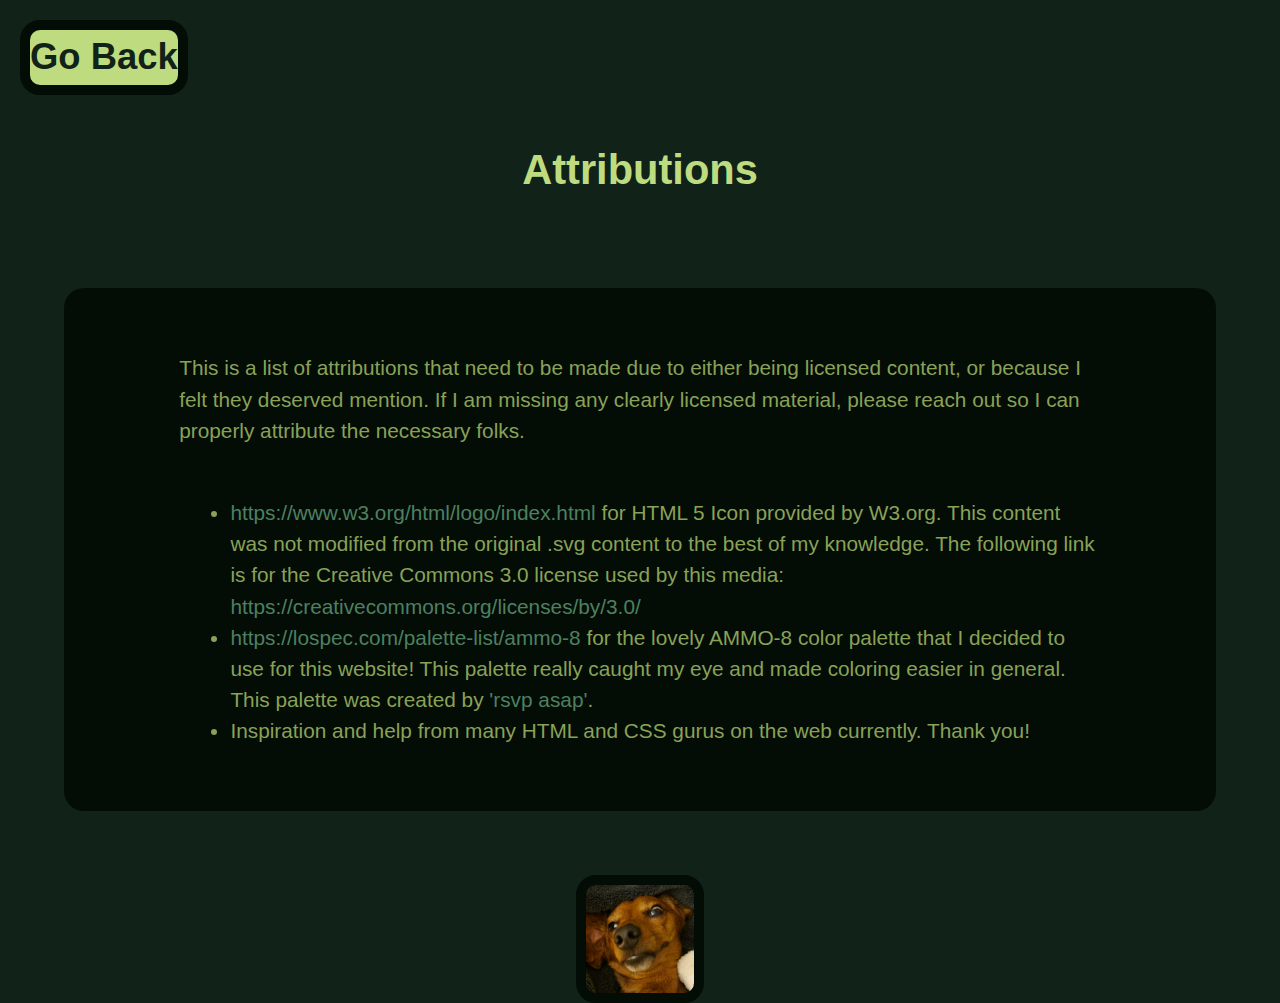
<file: subpages/attributions.html>
<!DOCTYPE html>
<html lang="en-US">
    <head>
        <meta charset="utf-8">
        <meta http-equiv="X-UA-Compatible" content="IE=edge">
        <meta name="description" content="">
        <meta name="viewport" content="width=device-width, initial-scale=1">
        <title>Noah Wilder - Portfolio</title>
        <link rel="stylesheet" href="../style.css">
    </head>
    <body>
        <div class="attributionsHeader">
            <a class="backLink" href="../index.html">Go Back</a>
            <h1>Attributions</h1>
        </div>

        <div class="attributionsMain">
            <p>
                This is a list of attributions that need to be made due to either being licensed content, 
                or because I felt they deserved mention. If I am missing any clearly licensed material, 
                please reach out so I can properly attribute the necessary folks.
            </p>
            <ul>
                <li>
                    <a href="https://www.w3.org/html/logo/index.html">https://www.w3.org/html/logo/index.html</a> 
                    for HTML 5 Icon provided by W3.org. This content was not modified from the original .svg content 
                    to the best of my knowledge. The following link is for the Creative Commons 3.0 license used by this media: 
                    <a href="https://creativecommons.org/licenses/by/3.0/">https://creativecommons.org/licenses/by/3.0/</a>
                </li>
                <li>
                    <a href="https://lospec.com/palette-list/ammo-8">https://lospec.com/palette-list/ammo-8</a> 
                    for the lovely AMMO-8 color palette that I decided to use for this website! This palette really 
                    caught my eye and made coloring easier in general. This palette was created by <a href="https://twitter.com/rsvpasap1">'rsvp asap'</a>.
                </li>
                <li>
                    Inspiration and help from many HTML and CSS gurus on the web currently. Thank you!
                </li>
            </ul>
        </div>

        <img class="attributionsImg" src="../res/picsOfLinc/lincoln_derp.jpg" alt="A picture of Lincoln (Dachshund) looking upward with goofy eyes.">

    </body>
</html>
</file>
<file: style.css>
/* 
This site uses the lovely Ammo-8 Palette I found from https://lospec.com/palette-list/ammo-8 
created by https://twitter.com/rsvpasap1

Palette for reference (dark to light):
#040c06
#112318
#1e3a29
#305d42
#4d8061
#89a257
#bedc7f
#eeffcc
*/

*, *::before, *::after {
    padding: 0;
    margin: 0;
    box-sizing: border-box;
}

/* Custom CSS Variables */
:root {
    /* Ammo-8 Color Palette */
    --colorDark3:  #040c06;
    --colorDark2:  #112318;
    --colorDark1:  #1e3a29;
    --colorDark0:  #305d42;
    --colorLight0: #4d8061;
    --colorLight1: #89a257;
    --colorLight2: #bedc7f;
    --colorLight3: #eeffcc;

    /* default font stuff */
    --ffMain: "Arial", sans-serif;
    --ffMono: "Courier New", monospace;

    --fwReg: 300;
    --fwBold: 900;

    --borderWidth:          10px;
    --borderRoundedCorners: 20px;

    --fsScalar:  1;
    --fsHeader:            calc(2.00 * var(--fsScalar) * 1rem);
    --fsH1:                calc(2.00 * var(--fsScalar) * 1rem);
    --fsH2:                calc(1.75 * var(--fsScalar) * 1rem);
    --fsH3:                calc(1.50 * var(--fsScalar) * 1rem);
    --fsBody:              calc(1.00 * var(--fsScalar) * 1rem);
    --fsSidebar:           calc(1.50 * var(--fsScalar) * 1rem);
    --fsProjectItemHeader: calc(2.00 * var(--fsScalar) * 1rem);
    --fsProjectItemBody:   calc(1.25 * var(--fsScalar) * 1rem);

    --textWidth: 90%;

    --headerPadding: 2.5%;
    --listPaddingLeft: 10%;
    --listPaddingRight: 5%;

    --navbarPadding: 15px;

    --hamburgerPadding:   20px;
    --hamburgerBarHeight: 12px;
    --hamburgerBarWidth:  50px;
    --hamburgerBarGap:     6px;

    --sidebarTopMargin: calc(var(--hamburgerBarHeight) * 3 + var(--hamburgerPadding) * 3);
    --sidebarMaxHeight: calc(100vh - var(--sidebarTopMargin));
    --sidebarWidth:       90%;
    --sidebarHeight:     400px;


    --scrollImgWidth:  calc(100px * 1.5);
    --scrollImgHeight: calc(57px  * 2);

    --transitionImgScalar: 1;
    --transitionImgHeight: calc(100px * var(--transitionImgScalar));

    --aboutImgWidth: 90%;
    --imgMargin: 5%;

    --genericSpacing: 5%;
    --genericSpacingFixed: 20px;

    --projItemScalar: 1;
    --projItemSideWidth: calc(300px * var(--projItemScalar));
    --projItemSideHeight: var(--projItemSideWidth);
    --projItemGap: 20px;

    /* Text shadow border hack for text outline */
    --txtOutline: 3px  3px 2px var(--colorDark3),
                 -3px  3px 2px var(--colorDark3),
                 -3px -3px 0   var(--colorDark3),
                  3px -3px 0   var(--colorDark3);


    --navZLevel: 10;
    --backgroundZLevel: -10;
}

html {
    scroll-behavior: smooth;
}

body {
    font-family: var(--ffMain);
    font-size: var(--fsBody);
    line-height:1.5;
    background-color: var(--colorDark2);
    color: var(--colorLight2);
}

h1, h2, h3 {
    padding: var(--headerPadding);
    line-height: 1.1;
    text-align: center;
}
h1 {font-size: var(--fsH1);}
h2 {font-size: var(--fsH2);}
h3 {font-size: var(--fsH3);}

p {
    width: var(--textWidth);
    margin: 0 auto;
    font-size: var(--fsBody);
}

ul {
    list-style-type: disc;
    margin: 0 var(--listPaddingRight) 0 var(--listPaddingLeft);
}

img {
    display: block;
    max-width: 100%
}

a, a:visited, a:hover, a:active {
    text-decoration: none;
    color: var(--colorLight0);
}


/* For mobile devices, display proper language */
.desktopText {
    display: none;
}
.mobileText {
    display: inline;
}

/* Used for clearing floats in the page */
.clear {
    clear:both;
}

/* Used for bold text between span elements */
.bold {
    font-weight: var(--fwBold);
}

.header_nav {
    visibility: hidden;
    position: fixed;
    top: 0;
    width: 100%;
    background-color: var(--colorLight1);
    z-index: var(--navZLevel);
    text-align: center;
}
.header_nav ul {
    width: 100%;
    margin: 0;
    padding: 0;
    list-style: none;

    display: flexbox;
    flex-direction: row;
}
.header_nav li {
    display: inline-block;
    width: fit-content;
}
.header_nav a {
    padding: var(--navbarPadding);
    display: block;
    font-weight: var(--fwBold);
    color: var(--colorDark1);
}
.header_nav li:hover {
    background-color: var(--colorDark1);
}
.header_nav li:hover a {
    color: var(--colorLight2);
}

.hamburger {
    visibility: visible;
    position: fixed;
    top: 0;
    right: 0;
    display: flex;
    flex-direction: column;
    gap: var(--hamburgerBarGap);
    z-index: var(--navZLevel);
    padding: var(--hamburgerPadding);
    cursor: pointer;
    /* --colorDark3 */
    background-color: rgba(4, 12, 6, 0.5);
    border-style: none;
    border-radius: var(--borderRoundedCorners);
}
.hamburger .bar {
    width: var(--hamburgerBarWidth);
    height: var(--hamburgerBarHeight);

    background-color: var(--colorLight1);
    border-color: var(--colorDark1);

    border-style: solid;
    border-width: var(1px);
    border-radius: var(--borderRoundedCorners);
}
.sidebar {
    width: var(--sidebarWidth);
    max-height: var(--sidebarMaxHeight);
    margin: var(--sidebarTopMargin) var(--genericSpacing);

    z-index: var(--navZLevel);
    position: fixed;

    background-color: var(--colorLight1);
    color: var(--colorDark1);
    text-align: center;
    border-radius: var(--borderRoundedCorners);

    transition: translate 0.3s;
    translate: 200%;
    /* Not ideal, but better than losing nav options */
    overflow-y: scroll;
}
.sidebar ul {
    height: calc(var(--sidebarHeight) - (var(--headerPadding) * 2 + var(--fsH1) + var(--genericSpacing)));
    margin: 0 var(--genericSpacing) var(--genericSpacing);

    list-style: none;
    font-size: var(--fsSidebar);
    font-weight: var(--fwBold);
}
.sidebar li {
    margin-top: var(--genericSpacing);
    text-decoration: none;

    background-color: var(--colorDark2);
    border-radius: var(--borderRoundedCorners);
}
.sidebar a {
    padding: var(--genericSpacing);
    display: block;
    border-radius: var(--borderRoundedCorners);
    color: var(--colorLight3);
    visibility: hidden;
}


/* Header Stuff */
.headerBackgroundImg {
    position: sticky;
    top: 0;
    height: 100vh;
    background-image: url(res/picsOfMe/Header_img.jpg);
    background-size:cover;
    background-position-x: 60%;
    background-repeat: no-repeat;
    z-index: var(--backgroundZLevel);
    animation: fadeInHeaderText 1s;
}
.headerBackgroundImg h1 {
    position: absolute;
    top:30%;
    width: 100%;
    color: var(--colorLight0);
    text-shadow: var(--txtOutline);
    animation: fadeInHeaderText 2s;
}

.headerBackgroundImg img {
    position: absolute;
    bottom: 0%;
    height:var(--scrollImgHeight);
    width: var(--scrollImgWidth);
    left: calc(100% / 2 - var(--scrollImgWidth) / 2);
    animation: fadeInScrollReminder 3s;
}


/*
  Transition images to separate portfolio sections in an interesting way.
  They are less dynamic than I would like, but I would rather this than them braking to weird resolutions
*/
.transition_top,
.transition_middle_1,
.transition_middle_2 {
    width: 100%;
    height: var(--transitionImgHeight);
    background-color: none;
    background-size: contain;
    background-repeat: repeat-x;
}
.transition_top      {background-image: url(res/testTransitionTop2.png);}
.transition_middle_1 {background-image: url(res/testTransitionMiddle1.png);}
.transition_middle_2 {background-image: url(res/testTransitionMiddle2.png);}


/* MAIN PORTFOLIO CONTENT CSS START */
.aboutSection {
    width: 100%;
    background-color: var(--colorDark2);
    color: var(--colorLight2);
}
.aboutSection img {
    float: none;

    max-width: var(--aboutImgWidth);
    margin: var(--imgMargin);

    border-style: solid;
    border-width: var(--borderWidth);
    border-radius: var(--borderRoundedCorners);
    border-color: var(--colorDark3);
}
.aboutSection p {
    padding: var(--genericSpacing);
}


.skillsSection {
    background-color: var(--colorDark3);
    color: var(--colorLight2);
}
.skillsSection a {
    color: var(--colorLight0);
}
.skills_panels {
    display: grid;
    grid-template-columns: none;
    width: 100%;
}
.skills_languages,
.skills_libraries,
.skills_professional {
    margin: var(--genericSpacing);
    border-radius: var(--borderRoundedCorners);
    background-color: var(--colorDark2);
}

.skills_languages ul,
.skills_libraries ul,
.skills_professional ul {
    padding-bottom: var(--genericSpacing);
}

/* Custom image bullets for languages */
.skills_languages ul {
    list-style:none;
}
.skills_languages li {
    padding-left: var(--listPaddingLeft);
    text-indent: calc(var(--listPaddingLeft) * -1);
}
.skills_languages img {
    display: inline;
    height: 1rem;
    width: 1rem;
}


.projectsSection {
    background-color: var(--colorDark2);
    color: var(--colorLight2);
    text-align: center;
}
/* Toggle Descriptions button */
.projectsSection button {
    border-style: solid;
    padding: var(--genericSpacingFixed);
    margin: var(--genericSpacing);
    background-color: var(--colorDark0);
    color: var(--colorLight2);
    font-size: var(--fsH3);
    font-weight: var(--fwBold);
    border-radius: var(--borderRoundedCorners);
    cursor: pointer;
    /* For click effect */
    border-style: solid;
    border-color: var(--colorDark3);
    border-width: var(--borderWidth);
}
.projectsSection button:active {
    border-width: calc(var(--borderWidth) + 3px);
    margin-bottom: calc(var(--genericSpacing) - 6px);
}
.projects_grid {
    display: flex;
    flex-wrap:wrap;
    gap: var(--projItemGap);
    justify-content: center;
    width: 100%;
}
/* Project items are glorified links */
.projectItem {
    position: relative;
    top: 0;
    width: var(--projItemSideWidth);
    max-width: 100%;
    border-radius: var(--borderRoundedCorners);
    background-color: var(--colorDark3);

    /* For click effect */
    border-style: solid;
    border-color: var(--colorDark3);
    border-width: var(--borderWidth);
}
/* For project description in desktop mode */
.projectItem:hover p, 
.projectItem:focus-visible p {
    opacity: 1;
}
/* For click effect */
.projectItem:active {
    border-width: calc(var(--borderWidth) * 2);
}
.projectItem img {
    object-fit: cover;
    border-radius: inherit;
}
/* Project Name */
.projectItem h3 {
    position: absolute;
    bottom: 0;
    width: 100%;
    font-size: var(--fsProjectItemHeader);
    text-shadow: var(--txtOutline);
    color: var(--colorLight2);
}
/* Project Description */
.projectItem p {
    position: absolute;
    top: 0;
    height: 100%;
    width: 100%;
    padding: var(--genericSpacing);
    font-size: var(--fsprojectItemBody);
    text-align: center;

    opacity: 0;
    transition: 0.5s;
    background-color: rgba(4, 12, 6, 0.8);
    color: var(--colorLight2);

    /* not ideal, but don't want to do bizarre things to support sub-200px wide screens */
    overflow-y: scroll;
}


/* Contact Section */
.contactSection {
    display: grid;
    width: 100%;
    background-color: var(--colorDark3);
    color: var(--colorLight2);
}
.contact_info {
    margin: var(--genericSpacing);
    border-radius: var(--borderRoundedCorners);
    background-color: var(--colorDark2);
}
.contact_info img {
    float: none;

    max-width: var(--aboutImgWidth);
    margin: var(--imgMargin);

    border-style: solid;
    border-width: var(--borderWidth);
    border-radius: var(--borderRoundedCorners);
    border-color: var(--colorDark3);
}
.contact_info p {
    padding: var(--genericSpacing);
}
.contact_info ul {
    margin: 0 var(--genericSpacing) var(--genericSpacing);
    list-style: none;
    text-align: center;
}


/* Footer */
.footer {
    padding: 0 var(--genericSpacing) var(--genericSpacing);
    background-color: var(--colorDark2);
}










/* STYLING FOR PAGES WHICH ARE NOT index.html */


/* Back Button/Link used by subpages to get back to index.html */
.backLink {
    display: inline-block;
    margin: var(--genericSpacingFixed);
    border-radius: var(--borderRoundedCorners);
    border-style: solid;
    border-width: var(--borderWidth);
    border-color: var(--colorDark3);
    background-color: var(--colorLight2);

}


/* About Me Detailed Styling */
.aboutPage {
    background-color: var(--colorDark3);
}

.aboutPage p {
    padding: var(--genericSpacing);
}
.aboutPage img {
    float: none;

    max-width: var(--aboutImgWidth);
    margin: var(--imgMargin);

    border-style: solid;
    border-width: var(--borderWidth);
    border-radius: var(--borderRoundedCorners);
    border-color: var(--colorDark3);
}
.aboutMe {
    background-color: var(--colorDark2);
}
.aboutPainting {
    display: grid;
}
.painting {
    margin: var(--genericSpacing);
    border-radius: var(--borderRoundedCorners);
    background-color: var(--colorDark2);
}
.questionsAndAnswers {
    display: grid;
    background-color: var(--colorDark2);
}
.questionsAndAnswers .qa {
    margin: var(--genericSpacing);
    border-radius: var(--borderRoundedCorners);
    background-color: var(--colorDark3);
}
.questionsAndAnswers img {
    margin: 0 auto;
}


/* Attributions Styling */
.attributionsHeader {
    display: block;
    width: 100%;
    padding: 0;
    margin: 0;
}

.backLink:link, .backLink:visited, .backLink:hover, backLink:active {
    color: var(--colorDark2);
    font-weight: var(--fwBold);
    font-size: var(--fsH2);
}

.attributionsMain {
    margin: var(--genericSpacing);
    padding: var(--genericSpacing);
    border-radius: var(--borderRoundedCorners);

    background-color: var(--colorDark3);
    color: var(--colorLight1);
}
.attributionsMain p {
    margin-bottom: var(--genericSpacing);
}
.attributionsImg {
    width: 10%;
    margin: 0 auto;
    border-radius: var(--borderRoundedCorners);
    border-style: solid;
    border-width: var(--borderWidth);
    border-color: var(--colorDark3);
}





/* Used for headerText */
@keyframes fadeInHeaderText {
    0%   {opacity: 0;}
    20%  {opacity: 0;}
    100% {opacity: 1;}
}
@keyframes fadeInScrollReminder {
    0%   {opacity: 0;}
    70%  {opacity: 0;}
    100% {opacity: 1;}
}

/* DYNAMIC STYLING SETTINGS */
/* TODO: DONT FORGET ABOUT LANDSCAPE AND PORTRAIT CHECKS FOR STYLING */

/* ALSO CHECK FOR LANDSCAPE MODE VS. PORTRAIT MODE */
/* EG. SHIFT PROJECT DESCRIPTIONS TO RIGHT FOR MOBILE */

/* 
    - Add feedback for hovering over project items with descriptions toggled
*/


/* If user is not using a touch device */
@media only screen and not (hover: none) {
    /* Change mobile specific text to desktop text */
    .mobileText  {display: none;}
    .desktopText {display: inline;}
}

/* Non-touch devices should use the hamburger unless their width is above 500px */
@media only screen and (not (hover: none)) and (min-width: 500px) {
    /* Swap hamburger in favor of a navbar */
    .hamburger {
        visibility: hidden;
    }
    .header_nav {
        visibility: visible;
    }
    /* When using the navbar to scroll so navbar doesn't cover headers */
    html {
        scroll-padding-top: calc(var(--navbarPadding) * 2 + var(--fsH1));
    }
    /* Push background image down and slide img up to avoid cut-off */
    .headerBackgroundImg {
        top: calc(var(--navbarPadding) + var(--fsHeader));
    }
    .headerBackgroundImg img {
        bottom: calc(var(--navbarPadding) + var(--fsHeader));
    }
}

@media only screen and (min-width: 550px) {
    :root {
        --aboutImgWidth: 40%;
        --imgMargin: 25px;
    }
    
    .contactSection img {
        float: right;
    }
    .aboutSection img {
        float: left;
    }
    .aboutSection #lincoln_jazzed {
        float: right;
    }
    .aboutPage img {
        float: left;
        margin-left: calc(var(--genericSpacing) * 2);
    }
    .aboutPage #noah_smart {
        float: right;
        margin: var(--imgMargin) calc(var(--genericSpacing) * 2) var(--imgMargin) var(--imgMargin);
    }
    .aboutPage .questionsAndAnswers img {
        margin-right: var(--genericSpacing);
    }
}

@media only screen and (min-width: 700px) {
    :root {
        --fsScalar: 1.2;
        --projItemScalar: 1.2;
        --transitionImgScalar: 1.2;
    }
}

@media only screen and (min-width: 750px) {
    .skills_panels {
        grid-template-columns: 1fr 1fr 1fr;
    }
}

@media only screen and (min-width: 1000px) {
    :root {
        --fsScalar: 1.3;
        --projItemScalar: 1.3;
        --transitionImgScalar: 1.3;
        --aboutImgWidth: 30%;
    }
}

@media only screen and (min-width: 1200px) {
    :root {
        --fsScalar: 1.3;
        --projItemScalar: 1.3;
        --transitionImgScalar: 1.3;
    }
}

@media only screen and (min-width: 1400px) {
    :root {
        --fsScalar: 1.5;
        --projItemScalar: 1.5;
        --transitionImgScalar: 1.5;
    }
}

@media only screen and (min-width: 1500px) {
    :root {
        --fsScalar: 1.6;
        --projItemScalar: 1.6;
        --transitionImgScalar: 1.6;
        --aboutImgWidth: 20%;
    }
}

@media only screen and (min-width: 1600px) {
    :root {
        --fsScalar: 1.7;
        --projItemScalar: 1.7;
        --transitionImgScalar: 1.7;
    }
}
</file>
